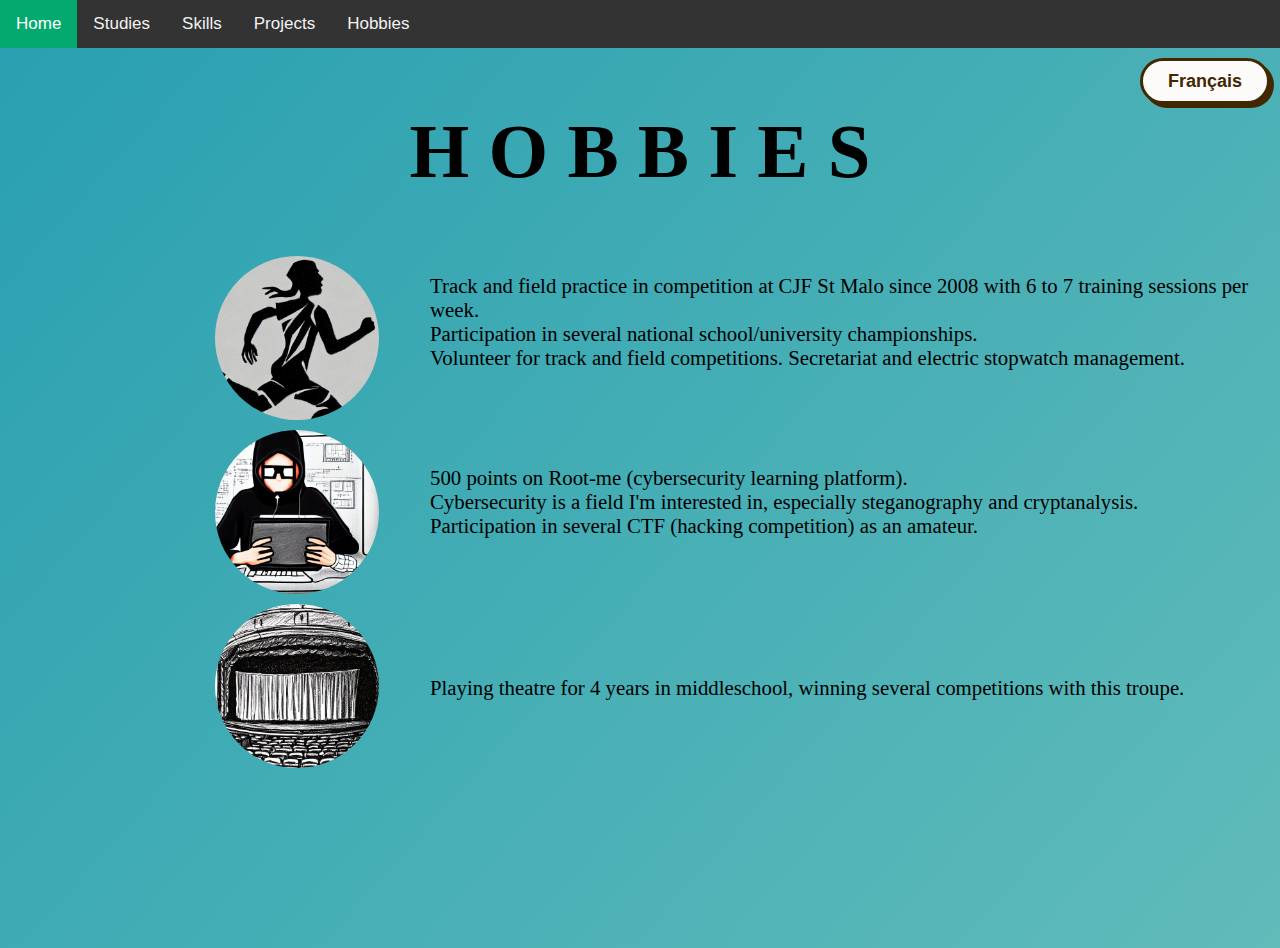
<file: pages/english/hobbies.html>
<html lang="en">
    
   
    
    <link rel="stylesheet" href="https://cdnjs.cloudflare.com/ajax/libs/font-awesome/4.7.0/css/font-awesome.min.css">
    
  <head>
    <link rel="stylesheet" href="../../css/background.css"> 
    <link rel="stylesheet" href="../../css/menu3.css"> 
    <link rel="stylesheet" href="../../css/title.css"> 
    <link rel="stylesheet" href="../../css/buttonLang.css"> 


      <meta charset="UTF-8">
      <meta name="viewport" content="width=device-width, initial-scale=1.0">
      <title>Resume</title>

      <div class="topnav" id="myTopnav">
        <a id="tab1" class="active" onClick="redirectPages(this.id)" href="#">Home</a>
        <a id="tab2" onClick="redirectPages(this.id)" href="#">Studies</a>
        <a id="tab3" onClick="redirectPages(this.id)" href="#">Skills</a>
        <a id="tab4" onClick="redirectPages(this.id)" href="#">Projects</a>
        <a id="tab5" onClick="redirectPages(this.id)" href="#">Hobbies</a>
        <a href="javascript:void(0);" class="icon" onclick="myFunction()">
          <i class="fa fa-bars"></i>
        </a>
    </div>

    <script>
        function myFunction() {
          var x = document.getElementById("myTopnav");
          if (x.className === "topnav") {
            x.className += " responsive";
          } else {
            x.className = "topnav";
          }
        }
    </script>


      
      



  </head>
    
    
    


    <link rel="stylesheet" href="../../css/gif.css"> 
    <link rel="stylesheet" href="../../css/loisirs.css"> 
    <script src="../../js/changePages.js"></script>
       

    <body scroll="no" style="overflow: hidden;">   




        <!-- Background & animion & navbar & title -->
        <div class="container-fluid">
        <!-- Background animtion-->
            <div class="background">


                

            
              <button id="lang" class="button-74" role="button">Français</button>

            
              <p class="popout">
                  <span>H</span>
                  <span>O</span>
                  <span>B</span>
                  <span>B</span>
                  <span>I</span>
                  <span>E</span>
                  <span>S</span>
              </p>


            <div class="wrapper2">
                <div class="one">
                    <img class="imgLoisir" src="../../images/runner.jpg" />
                </div>
                <div class="two">
                    <br>
                    <p style="font-size:calc(1vw + 8px); text-align: left;">Track and field practice in competition at CJF St Malo since 2008 with 6 to 7 training sessions per week. </p>
                    <p style="font-size:calc(1vw + 8px); text-align: left;">Participation in several national school/university championships.</p>
                    <p style="font-size:calc(1vw + 8px); text-align: left;">Volunteer for track and field competitions. Secretariat and electric stopwatch management.</p>
                </div>

                <div class="three">
                    <img class="imgLoisir" src="../../images/hacker.jpg" />
                </div>
                <div class="four">
                    <br>
                    <br>
                    <p style="font-size:calc(1vw + 8px); text-align: left;">500 points on Root-me (cybersecurity learning platform). </p>
                    <p style="font-size:calc(1vw + 8px); text-align: left;">Cybersecurity is a field I'm interested in, especially steganography and cryptanalysis. </p>
                    <p style="font-size:calc(1vw + 8px); text-align: left;">Participation in several CTF (hacking competition) as an amateur.</p>
                </div>
                <div class="five">
                    <img class="imgLoisir" src="../../images/theatre.jpg" />
                </div>
                <div class="six">
                    <br>
                    <br>
                    <br>
                    <br>
                    <p style="font-size:calc(1vw + 8px); text-align: left;">Playing theatre for 4 years in middleschool,
                      winning several competitions with this troupe.</p>

                </div>
            </div>
              
      
          
                
        </div>    
    </div>      

    </body>

      


       

 
</html>
</file>
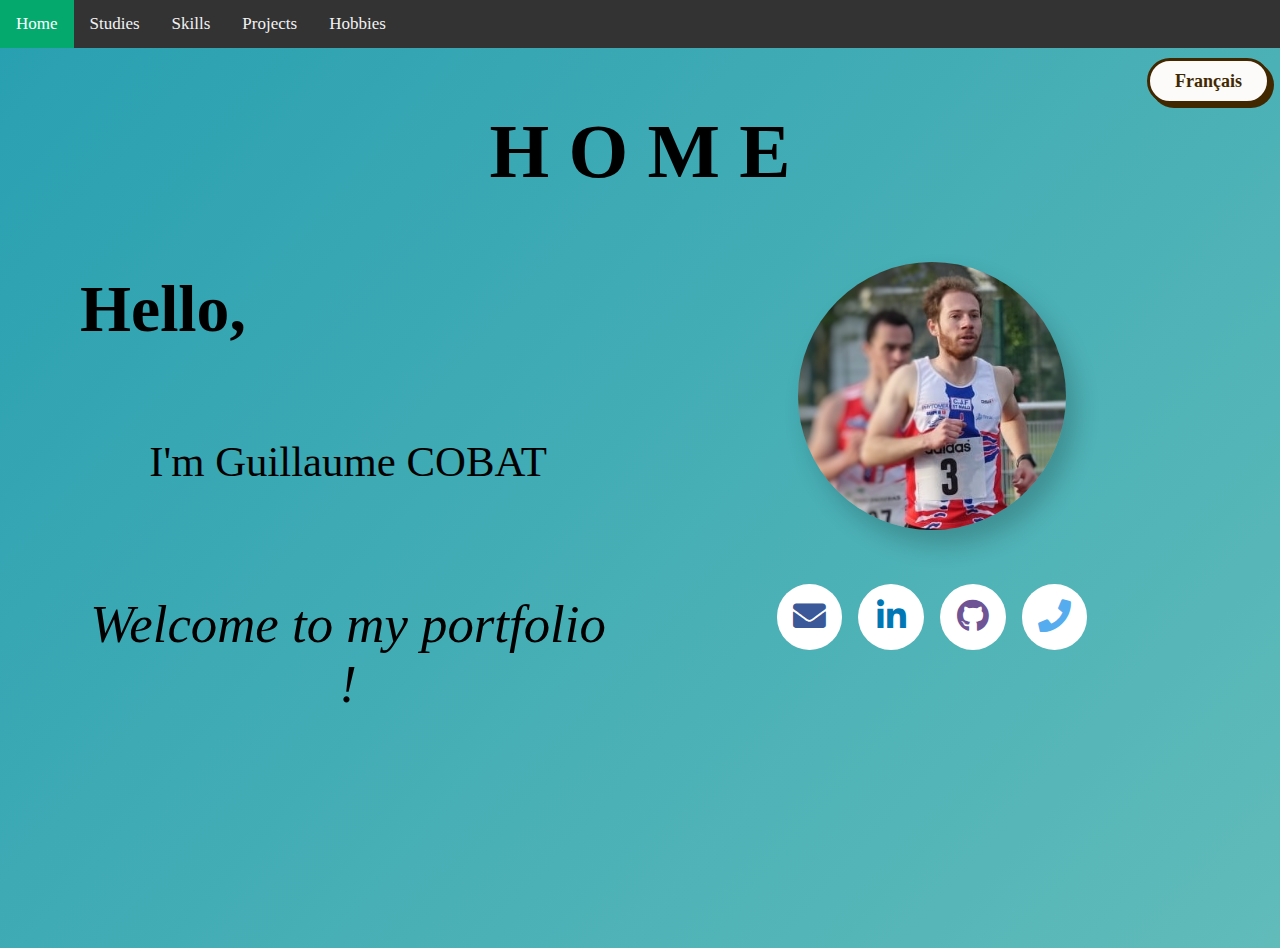
<file: pages/english/home.html>
<html lang="en">
    
   

    <link rel="stylesheet" href="https://cdnjs.cloudflare.com/ajax/libs/font-awesome/4.7.0/css/font-awesome.min.css">
    <link rel="preconnect" href="https://fonts.googleapis.com">
    <link rel="preconnect" href="https://fonts.gstatic.com" crossorigin>
    <link href="https://fonts.googleapis.com/css2?family=Josefin+Sans&display=swap" rel="stylesheet"> 
    
    <head>
      <link rel="stylesheet" href="../../css/background.css"> 
      <link rel="stylesheet" href="../../css/menu3.css"> 
      <link rel="stylesheet" href="../../css/title.css"> 
      <link rel="stylesheet" href="../../css/buttonLang.css"> 
  
  
        <meta charset="UTF-8">
        <meta name="viewport" content="width=device-width, initial-scale=1.0">
        <title>Resume</title>
  
        <div class="topnav" id="myTopnav">
            <a id="tab1" class="active" onClick="redirectPages(this.id)" href="#">Home</a>
            <a id="tab2" onClick="redirectPages(this.id)" href="#">Studies</a>
            <a id="tab3" onClick="redirectPages(this.id)" href="#">Skills</a>
            <a id="tab4" onClick="redirectPages(this.id)" href="#">Projects</a>
            <a id="tab5" onClick="redirectPages(this.id)" href="#">Hobbies</a>
            <a href="javascript:void(0);" class="icon" onclick="myFunction()">
              <i class="fa fa-bars"></i>
            </a>
        </div>
    
        <script>
            function myFunction() {
              var x = document.getElementById("myTopnav");
              if (x.className === "topnav") {
                x.className += " responsive";
              } else {
                x.className = "topnav";
              }
            }
        </script>
        
  
  
  
    </head>

    <link rel="stylesheet" href="../../css/guillaume2.css">
    <link rel="stylesheet" href="../../css/texte.css">
    <link rel="stylesheet" href="../../css/home.css">
    <link rel="stylesheet" href="../../css/contact.css">
    <link rel="stylesheet" href="https://use.fontawesome.com/releases/v5.0.8/css/all.css">


    <script src="../../js/changePages.js"></script>


    <body scroll="no" style="overflow: hidden">




      <!-- Background & animion & navbar & title -->
      <div class="container-fluid">
        <!-- Background animtion-->
        <div class="background">
  
          
          <button id="lang" class="button-74" role="button">Français</button>
  
  
          
            <p class="popout">
              <span>H</span>
              <span>O</span>
              <span>M</span>
              <span>E</span>
            </p>
        
  
  
          
  
          <div class="cards">
            <div class="card">
              
              <p style="font-size:calc(2vw + 40px);; text-align: left; font-weight: bold;">Hello,</p>
              <br>
              <br>
              <br>
              <br>
              <br>
              <p style="font-size:calc(1vw + 30px);; text-align: center;">I'm Guillaume COBAT</p>
              <br>
              <br>
              <br>
              <br>
              <br>
              <br>
              <p style="font-size:calc(1vw + 40px);; text-align: center; font-style: italic;">Welcome to my portfolio !</p>
             
              
            </div>
  
  
            <div class="card">
  
              <a href="#" class="photo">
                <img src="../../images/guillaume2.jpg" />
                  
              </a>
  
              <br>
              <br>
              <br>
              <br>
              <div class="raw">
  
                <div class="social-buttons">
  
                  <div class="popup">
                    <a class="social-button social-button--facebook" aria-label="Facebook" target="_blank"
                      onclick="popUpFunc2()">
                      <span class="popuptext" id="myPopup2">guillaume.cobat@outlook.com</span>
                      <i class="fa fa-envelope"></i>
                    </a>
                  </div>
  
                  <br>
  
  
                  <a href="https://www.linkedin.com/in/guillaume-cobat-7ab347195/"
                    class="social-button social-button--linkedin" aria-label="LinkedIn" target="_blank">
                    <i class="fab fa-linkedin-in"></i>
                  </a>
  
                  <br>
  
  
                  <a href="https://github.com/Pulkio" class="social-button social-button--github" aria-label="GitHub"
                    target="_blank">
                    <i class="fab fa-github"></i>
                  </a>
  
                  <br>
  
                  <div class="popup">
                    <a class="social-button social-button--twitter" aria-label="Twitter" target="_blank"
                      onclick="popUpFunc()">
                      <span class="popuptext" id="myPopup">07 70 06 34 99</span>
                      <i class="fa fa-phone"></i>
                    </a>
                  </div>
  
  
  
                </div>
  
  
  
              </div>
  
        
            </div>
          </div>
  
          <div class="cards">
            <div class="card">
              <br>
              <br>
              <br>
            </div>
          
          </div>
  
          <div class="cards">
            <div class="card">
              <br>
              <br>
              <br>
            </div>
          
          </div>
  
  
  
        </div>
      </div>
  
  
  
  
    </body>
       

      


       

 
</html>
</file>
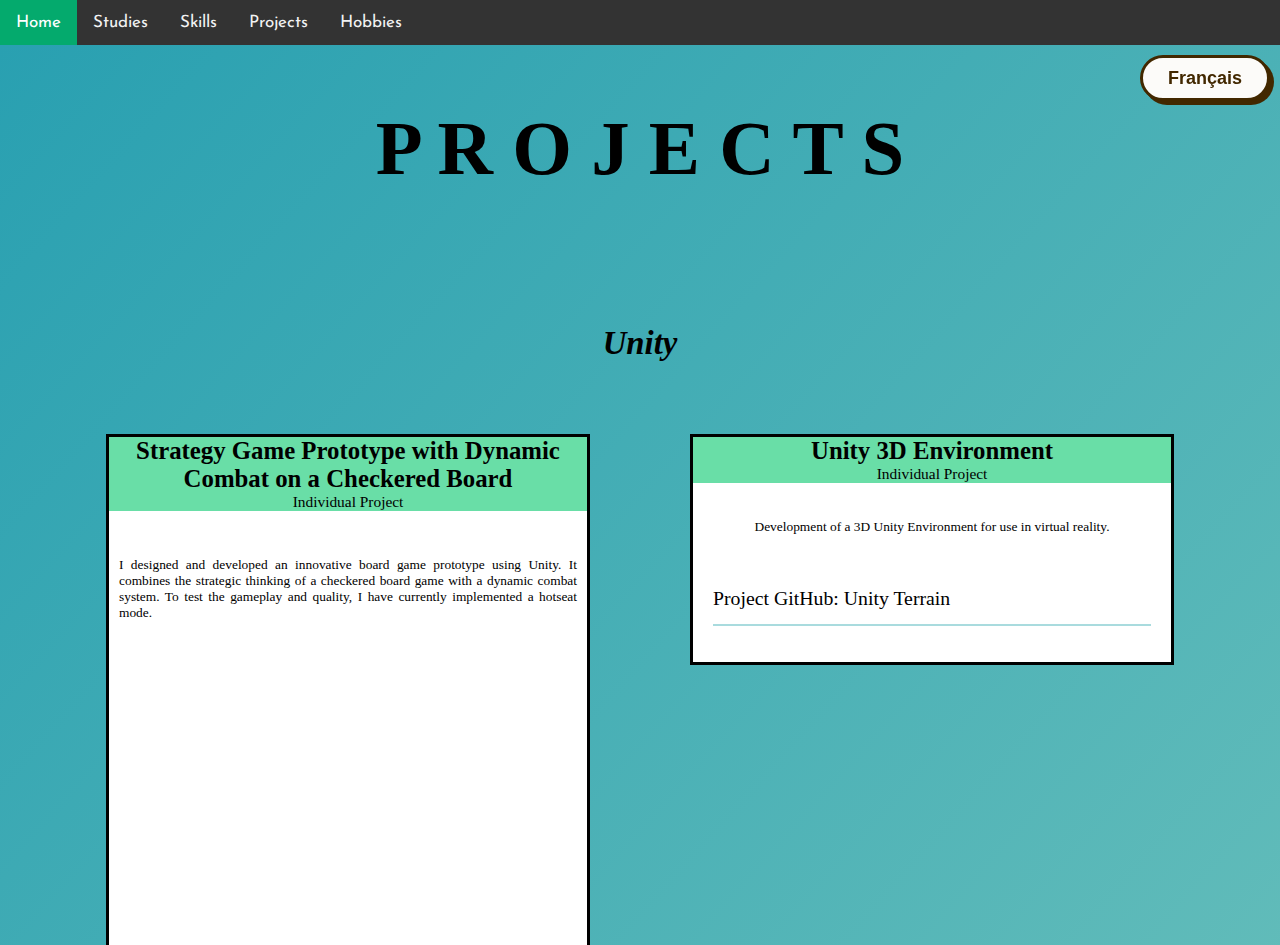
<file: pages/english/projects.html>
<html lang="en">
    
   
    
  <link rel="stylesheet" href="https://cdnjs.cloudflare.com/ajax/libs/font-awesome/4.7.0/css/font-awesome.min.css">
    
  <head>
    <link rel="stylesheet" href="../../css/background.css"> 
    <link rel="stylesheet" href="../../css/menu3.css"> 
    <link rel="stylesheet" href="../../css/title.css"> 
    <link rel="stylesheet" href="../../css/buttonLang.css"> 
    <link rel="stylesheet" href="../../css/box.css"> 


      <meta charset="UTF-8">
      <meta name="viewport" content="width=device-width, initial-scale=1.0">
      <title>Resume</title>

      <div class="topnav" id="myTopnav">
        <a id="tab1" class="active" onClick="redirectPages(this.id)" href="#">Home</a>
        <a id="tab2" onClick="redirectPages(this.id)" href="#">Studies</a>
        <a id="tab3" onClick="redirectPages(this.id)" href="#">Skills</a>
        <a id="tab4" onClick="redirectPages(this.id)" href="#">Projects</a>
        <a id="tab5" onClick="redirectPages(this.id)" href="#">Hobbies</a>
        <a href="javascript:void(0);" class="icon" onclick="myFunction()">
          <i class="fa fa-bars"></i>
        </a>
    </div>

  
      <script>
          function myFunction() {
            var x = document.getElementById("myTopnav");
            if (x.className === "topnav") {
              x.className += " responsive";
            } else {
              x.className = "topnav";
            }
          }
      </script>
      



  </head>

    
    
    
    <link rel="stylesheet" href="../../css/link.css"> 
    <link rel="stylesheet" href="../../css/projets.css"> 
    <link rel="stylesheet" href="../../css/ytresponsive.css"> 

    
    <link href="https://fonts.googleapis.com/css?family=Josefin+Sans" rel="stylesheet">
    <script src="../../js/changePages.js"></script>
       

    <body scroll="no" style="overflow: hidden;">   




        <!-- Background & animion & navbar & title -->
        <div class="container-fluid">
        <!-- Background animtion-->
            <div class="background">

            
              <button id="lang" class="button-74" role="button">Français</button>
        

              <p class="popout">
                <span>P</span>
                <span>R</span>
                <span>O</span>
                <span>J</span>
                <span>E</span>
                <span>C</span>
                <span>T</span>   
                <span>S</span>
            </p>

            
           <!--------------------------------------------------------------------- Unity -------------------------------------------------------------------------------------------------------------->

        <br>
        <br>
        <br>
        <br>

        <div class="cards">

            <p style="font-weight: bold; font-size:calc(1vw + 20px); text-align: center; font-style: italic;">Unity</p>
        </div>
        <br>
        <br>
        <br>
        <br>

        <div class="cards">

            <card>
                <div class="order-container">
                    <div class="order-greenheader">
                        <h2><span style="font-size:calc(1vw + 12px)">Strategy Game Prototype with Dynamic Combat on a Checkered Board</span></h2>
                        <span style="font-size:calc(0.5vw + 9px)">Individual Project</span>

                    </div>
                    <div class="order-list">
                        <br>
                        <br>
                        <p style="font-size:calc(0.5vw + 7px); text-align: justify; padding: 10px;">
                            I designed and developed an innovative board game prototype using Unity. 
                            It combines the strategic thinking of a checkered board game with a dynamic combat system. 
                            To test the gameplay and quality, I have currently implemented a hotseat mode.
                        </p>
                        <br>

                        <div class="video-responsive">
                            <iframe width="560" height="315" src="https://www.youtube.com/embed/D53kwjHdz28" title="YouTube video player" frameborder="0" allow="accelerometer; autoplay; clipboard-write; encrypted-media; gyroscope; picture-in-picture; web-share" allowfullscreen></iframe>
                        </div>

                        <br>
                        <br>
                        <a class="myLinkGreen" href="https://e.pcloud.link/publink/show?code=kZAArfZTeLOfl8g3hBWnFtm8b3DJbJdjsw7" target="_blank">Download the game.</a>
                        <br>
                        <br>

                    </div>
                    <div class="order-footer">
                    </div>
                </div>
            </card>

            <card>
                <div class="order-container">
                    <div class="order-greenheader">
                        <h2><span style="font-size:calc(1vw + 12px)">Unity 3D Environment</span></h2>
                        <span style="font-size:calc(0.5vw + 9px)">Individual Project</span>

                    </div>
                    <div class="order-list">
                        <br>
                        <br>
                        <p style="font-size:calc(0.5vw + 7px); text-align: center;">
                            Development of a 3D Unity Environment for use in virtual reality.
                        </p>
                        <br>
                        <br>
                        <a class="myLinkBlue" href="https://github.com/Pulkio/unityTerrain" target="_blank">Project GitHub: Unity Terrain</a>
                        <br>
                        <br>


                    </div>
                    <div class="order-footer">
                    </div>
                </div>
            </card>


        </div>

        <br>
        <br>
        <br>
        <br>

        <div class="cards">

            <card>
                <br>
                <br>
                <br>
                <br>
            </card>


        </div>



        <!--------------------------------------------------------------------- Unreal Engine -------------------------------------------------------------------------------------------------------------->

        <br>
        <br>
        <br>
        <br>

        <div class="cards">

            <p style="font-weight: bold; font-size:calc(1vw + 20px); text-align: center; font-style: italic;">Unreal Engine</p>
        </div>
        <br>
        <br>
        <br>
        <br>

        <div class="cards">

            <card>
                <div class="order-container">
                    <div class="order-redheader">
                        <h2><span style="font-size:calc(1vw + 12px)">Learning the Basics of Unreal Engine</span></h2>
                        <span style="font-size:calc(0.5vw + 9px)">Individual Project</span>

                    </div>
                    <div class="order-list">
                        <br>
                        <br>
                        <p style="font-size:calc(0.5vw + 7px); text-align: justify; padding: 10px;">
                            To familiarize myself with Unreal Engine, I designed a small game. 
                            This project allowed me to learn a variety of features and techniques. 
                            Along with creating this game, I also created a video using the Unreal Engine sequencer. 
                            This process gave me the opportunity to manipulate and apply different animations.
                        </p>
                        <br>

                        <div class="video-responsive">
                            <iframe width="560" height="315" src="https://www.youtube.com/embed/TC7O3ULaVco" title="YouTube video player" frameborder="0" allow="accelerometer; autoplay; clipboard-write; encrypted-media; gyroscope; picture-in-picture; web-share" allowfullscreen></iframe>                            </div>

                        <br>
                        <br>

                        <div class="video-responsive">
                            <iframe width="560" height="315" src="https://www.youtube.com/embed/shO-fuaQURY" title="YouTube video player" frameborder="0" allow="accelerometer; autoplay; clipboard-write; encrypted-media; gyroscope; picture-in-picture; web-share" allowfullscreen></iframe>
                        </div>


                        <br>
                        <br>

                    </div>
                    <div class="order-footer">
                    </div>
                </div>
            </card>

            <card>
                <div class="order-container">
                    <div class="order-redheader">
                        <h2><span style="font-size:calc(1vw + 12px)">Video Game Features : University project</span></h2>
                        <span style="font-size:calc(0.5vw + 9px)">Individual Project</span>

                    </div>
                    <div class="order-list">
                        <br>
                        <br>
                        <p style="font-size:calc(0.5vw + 7px); text-align: justify; padding: 10px;">
                            Development of an interactive 3D environment representing an office, enhanced by retargeting mocap animations for random movements. 
                            Implementation of a Flutter mobile application, allowing users to interact with this environment through Unreal Engine, mainly by voting. 
                            Use of a UDP connection and an external server for smooth and efficient integration.
                        </p>
                        <br>
                        <br>

                        <div class="video-responsive">
                            <iframe width="560" height="315" src="https://www.youtube.com/embed/W5bk-wImE44" title="YouTube video player" frameborder="0" allow="accelerometer; autoplay; clipboard-write; encrypted-media; gyroscope; picture-in-picture; web-share" allowfullscreen></iframe>
                        </div>

                        <br>
                        <br>

                        <div class="video-responsive">
                            <iframe width="560" height="315" src="https://www.youtube.com/embed/rULNvMqJbjc" title="YouTube video player" frameborder="0" allow="accelerometer; autoplay; clipboard-write; encrypted-media; gyroscope; picture-in-picture; web-share" allowfullscreen></iframe>
                        </div>


                    </div>
                    <div class="order-footer">
                    </div>
                </div>
            </card>


        </div>

        <br>
        <br>
        <br>
        <br>

        <div class="cards">

            <card>
                <br>
                <br>
                <br>
                <br>
            </card>


        </div>



        <!--------------------------------------------------------------------- Physiology and Biomechanics -------------------------------------------------------------------------------------------------------------->


        <div class="cards">

            <p style="font-weight: bold; font-size:calc(1vw + 20px); text-align: center; font-style: italic;">Physiology & Biomechanics</p>
        </div>
        <br>
        <br>
        <br>
        <br>

        <div class="cards">

            <card>
                <div class="order-container">
                    <div class="order-blueheader">
                        <h2><span style="font-size:calc(1vw + 12px)">Analysis of Running Gait</span></h2>
                        <span style="font-size:calc(0.5vw + 9px)">Group Project</span>

                    </div>
                    <div class="order-list">
                        <br>
                        <br>
                        <p style="font-size:calc(0.5vw + 7px); text-align: justify; padding: 10px;">
                            Analysis of running speed, distance, and stride length using an IMU Xsens dot placed at the foot level.
                        </p>
                        <br>
                        <br>
                        <a class="myLinkBlue" href="https://github.com/Pulkio/analyse_foulee/tree/master" target="_blank">Project GitHub: Gait Analysis</a>
                        <br>

                        <br>
                        <br>

                    </div>
                    <div class="order-footer">
                    </div>
                </div>
            </card>

        </div>

        <br>
        <br>
        <br>
        <br>



        <!--------------------------------------------------------------------- Java -------------------------------------------------------------------------------------------------------------->


        <div class="cards">

            <p style="font-weight: bold; font-size:calc(1vw + 20px); text-align: center; font-style: italic;">Java</p>
        </div>
        <br>
        <br>
        <br>
        <br>

        <div class="cards">

            <card>
                <div class="order-container">
                    <div class="order-redheader">
                        <h2><span style="font-size:calc(1vw + 12px)">Zen the Initiate</span></h2>
                        <span style="font-size:calc(0.5vw + 9px)">Individual Project</span>

                    </div>
                    <div class="order-list">
                        <br>
                        <br>
                        <p style="font-size:calc(0.5vw + 7px); text-align: justify; padding: 10px;">
                            Development of the board game "Zen the Initiate" in Java. 
                            This project was entirely individual, from design to implementation.
                        </p>
                        <!-- <br>
                        <br>
                        <a class="myLinkBlue" href="http://elwin.vdhazel.com/" target="_blank">GitHub Project: Zen the Initiate</a> -->
                        <br>
                        <br>

                        <div class="video-responsive">
                            <iframe style="display: block; margin-left: auto; margin-right: auto;" width="560" height="315" src="https://www.youtube.com/embed/rVsSp58qFiY?start=95" title="YouTube video player" frameborder="0" allow="accelerometer; autoplay; clipboard-write; encrypted-media; gyroscope; picture-in-picture" allowfullscreen></iframe> 
                        </div>
                    </div>
                    <div class="order-footer">
                    </div>
                </div>
            </card>


            <card>
                <div class="order-container">
                    <div class="order-redheader">
                        <h2><span style="font-size:calc(1vw + 12px)">Tamagotchi</span></h2>
                        <span style="font-size:calc(0.5vw + 9px)">Group Project</span>

                    </div>
                    <div class="order-list">
                        <br>
                        <br>
                        <p style="font-size:calc(0.5vw + 7px); text-align: justify; padding: 10px;">
                            Development of the Tamagotchi game in Java. 
                            I worked on a significant part of the backend.
                        </p>
                        <br>
                        <br>
                        <a class="myLinkRed" href="https://github.com/Ebenial/Tamagotchi" target="_blank">Project GitHub: Tamagotchi</a>
                        <br>
                        <br>

                    </div>
                    <div class="order-footer">
                    </div>
                </div>
            </card>



        </div>

        <br>
        <br>
        <br>
        <br>

        <!--------------------------------------------------------------------- Python & Rcran -------------------------------------------------------------------------------------------------------------->


        <div class="cards">

            <p style="font-weight: bold; font-size:calc(1vw + 20px); text-align: center; font-style: italic;">Python & Rcran</p>
        </div>
        <br>
        <br>
        <br>
        <br>

        <div class="cards">

            <card>
                <div class="order-container">
                    <div class="order-greenheader">
                        <h2><span style="font-size:calc(1vw + 12px)">Garmin Watch Data Analysis</span></h2>
                        <span style="font-size:calc(0.5vw + 9px)">2-Person Project</span>

                    </div>
                    <div class="order-list">
                        <br>
                        <br>
                        <p style="font-size:calc(0.5vw + 7px); text-align: justify; padding: 10px;">
                            Automated retrieval of data from my GPS watch.
                            Data sorting and formatting into usable formats.
                            Creation of several complex graphs from the sorted data.
                            Formatting of the graphs using Shiny.
                        </p>
                        <br>
                        <br>
                        <a class="myLinkGreen" href="https://guillaume-cobat.shinyapps.io/app-running/" target="_blank">Shiny Application Link</a>
                        <br>
                        <br>

                    </div>
                    <div class="order-footer">
                    </div>
                </div>
            </card>


            <card>
                <div class="order-container">
                    <div class="order-greenheader">
                        <span style="font-size:calc(1vw + 12px)">PDF Parser</span>
                        <h2><span style="font-size:calc(0.5vw + 9px)">Group Project</span></h2>

                    </div>
                    <div class="order-list">
                        <br>
                        <br>
                        <p style="font-size:calc(0.5vw + 7px); text-align: justify; padding: 10px;">
                            Development of a scientific paper parser. 
                            Converts PDFs into well-formatted XML.
                        </p>
                        <br>
                        <br>
                       
                    </div>
                    <div class="order-footer">
                    </div>
                </div>
            </card>



        </div>

        <br>
        <br>
        <br>
        <br>

        <!--------------------------------------------------------------------- Android -------------------------------------------------------------------------------------------------------------->


        <div class="cards">

            <p style="font-weight: bold; font-size:calc(1vw + 20px); text-align: center; font-style: italic;">Android</p>
        </div>
        <br>
        <br>
        <br>
        <br>

        <div class="cards">

            <card>
                <div class="order-container">
                    <div class="order-blueheader">
                        <h2><span style="font-size:calc(1vw + 12px)">OppRoadInfo</span></h2>
                        <span style="font-size:calc(0.5vw + 9px)">Group Project</span>

                    </div>
                    <div class="order-list">
                        <br>
                        <br>
                        <p style="font-size:calc(0.5vw + 7px); text-align: justify; padding: 10px;">
                            Development of an Android traffic information application for the IRISA research laboratory.
                            A demonstrator to showcase the usefulness of ad hoc networks in this context.
                        </p>
                        <br>
                        <br>
                        <a class="myLinkBlue" href="https://github.com/Pulkio/OppRoadInfo-DUT-" target="_blank">Project GitHub: OppRoadInfo</a>
                        <br>
                        <br>

                        <div class="video-responsive">
                            <iframe style="display: block; margin-left: auto; margin-right: auto;" width="560" height="315" src="https://www.youtube.com/embed/EGkhKuijmBA" title="YouTube video player" frameborder="0" allow="accelerometer; autoplay; clipboard-write; encrypted-media; gyroscope; picture-in-picture" allowfullscreen></iframe> 
                        </div>
                    </div>
                    <div class="order-footer">
                    </div>
                </div>
            </card>




        </div>


        <!--------------------------------------------------------------------- Web -------------------------------------------------------------------------------------------------------------->

        <br>
        <br>
        <br>
        <br>

        <div class="cards">

            <p style="font-weight: bold; font-size:calc(1vw + 20px); text-align: center; font-style: italic;">Web</p>
        </div>
        <br>
        <br>
        <br>
        <br>

        <div class="cards">

            <card>
                <div class="order-container">
                    <div class="order-redheader">
                        <h2><span style="font-size:calc(1vw + 12px)">This Portfolio</span></h2>
                        <span style="font-size:calc(0.5vw + 9px)">Individual Project</span>

                    </div>
                    <div class="order-list">
                        <br>
                        <br>
                        <p style="font-size:calc(0.5vw + 7px); text-align: justify; padding: 10px;">
                            I created this website entirely using HTML, CSS, and JavaScript.
                        </p>
                        <br>
                        <br>
                        <a class="myLinkRed" href="https://github.com/Pulkio/Portfolio" target="_blank">Project GitHub: Portfolio</a>
                        <br>
                        <br>

                    </div>
                    <div class="order-footer">
                    </div>
                </div>
            </card>
        

            <card>
                <div class="order-container">
                    
                    <div class="order-redheader">
                        <h2><span>The website of CJF St Malo pentathlon</span></h2>
                        <span style="font-size:calc(0.5vw + 9px)">2-Person project</span>
                    </div>

                        
                    <div class="order-list">
                        <br>
                        <br>
                        <p style="font-size:calc(0.5vw + 7px); text-align: justify; padding: 10px;">
                            We created this website using HTML, CSS, JavaScript, and PHP. 
                            It's possible to easily modify all the information and images on the site through an administrator mode that we have also developed.
                        </p>
                        <br>
                        <br>
                        <a class="myLinkRed" href="https://cjfpentathlon-saintmalo.com/accueil.php" target="_blank">Website link</a>
                        <br>
                        <br>

                    </div>
                    <div class="order-footer">
                    </div>
                </div>
            </card>
        </div>


        <!--------------------------------------------------------------------- C++ -------------------------------------------------------------------------------------------------------------->

        <br>
        <br>
        <br>
        <br>

        <div class="cards">

            <p style="font-weight: bold; font-size:calc(1vw + 20px); text-align: center; font-style: italic;">C++</p>
        </div>
        <br>
        <br>
        <br>
        <br>

        <div class="cards">

            <card>
                <div class="order-container">
                    <div class="order-greenheader">
                        <h2><span style="font-size:calc(1vw + 12px)">Battleship</span></h2>
                        <span style="font-size:calc(0.5vw + 9px)">Individual Project</span>

                    </div>
                    <div class="order-list">
                        <br>
                        <br>
                        <p style="font-size:calc(0.5vw + 7px); text-align: justify; padding: 10px;">
                            Development of the battleship game in C++.
                        </p>
                        <br>
                        <br>
                        <a class="myLinkGreen" href="https://github.com/Pulkio/Portfolio" target="_blank">Project GitHub: Battleship</a>
                        <br>
                        <br>

                    </div>
                    <div class="order-footer">
                    </div>
                </div>
            </card>
        

        </div>  
    
    </body>

      


       

 
</html>
</file>
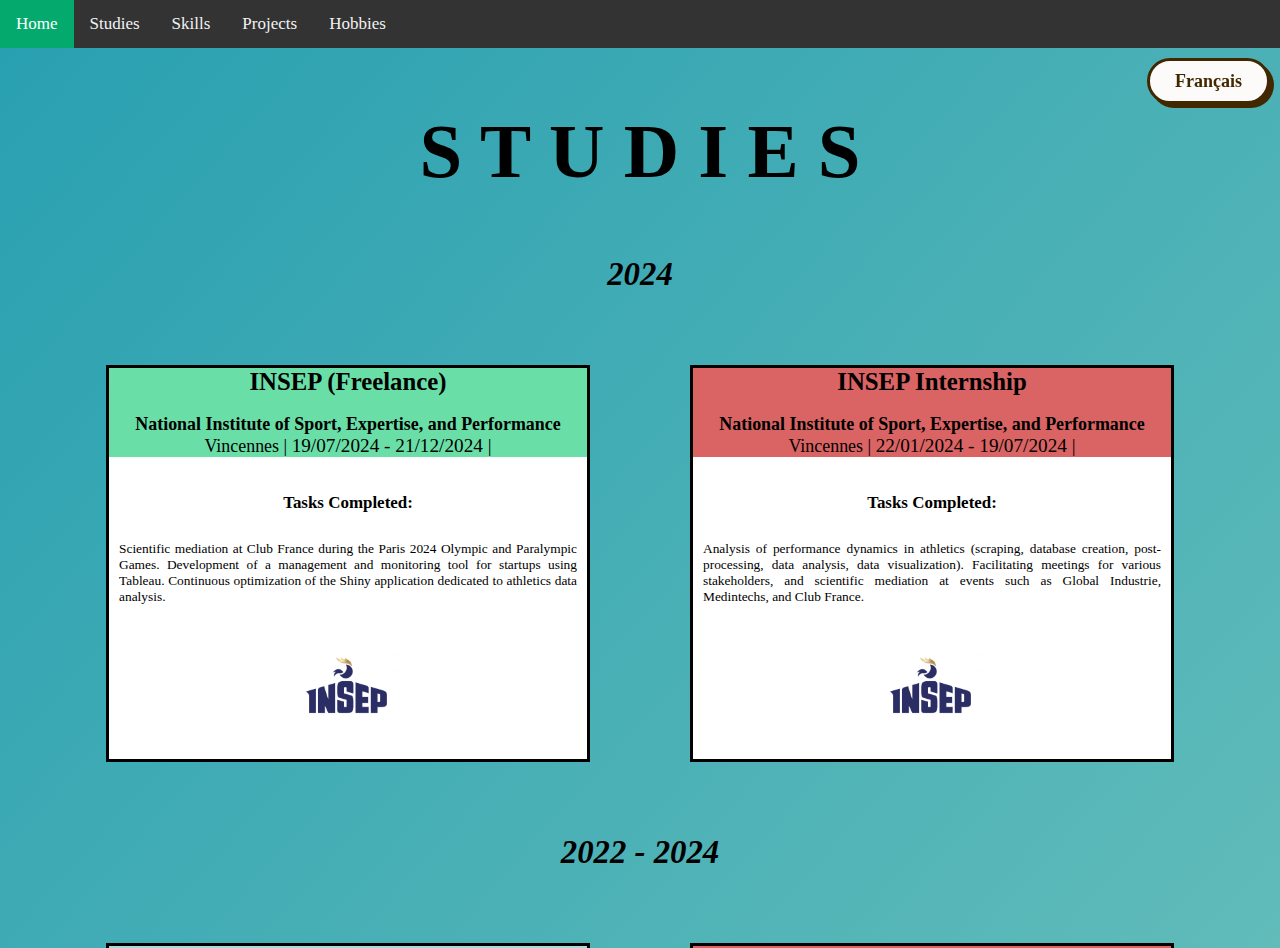
<file: pages/english/studies.html>
<html lang="en">
    
   
    
    <link rel="stylesheet" href="https://cdnjs.cloudflare.com/ajax/libs/font-awesome/4.7.0/css/font-awesome.min.css">
    
  <head>
    <link rel="stylesheet" href="../../css/background.css"> 
    <link rel="stylesheet" href="../../css/menu3.css"> 
    <link rel="stylesheet" href="../../css/title.css"> 
    <link rel="stylesheet" href="../../css/buttonLang.css"> 
    <link rel="stylesheet" href="../../css/box.css"> 


      <meta charset="UTF-8">
      <meta name="viewport" content="width=device-width, initial-scale=1.0">
      <title>Resume</title>

      <div class="topnav" id="myTopnav">
        <a id="tab1" class="active" onClick="redirectPages(this.id)" href="#">Home</a>
        <a id="tab2" onClick="redirectPages(this.id)" href="#">Studies</a>
        <a id="tab3" onClick="redirectPages(this.id)" href="#">Skills</a>
        <a id="tab4" onClick="redirectPages(this.id)" href="#">Projects</a>
        <a id="tab5" onClick="redirectPages(this.id)" href="#">Hobbies</a>
        <a href="javascript:void(0);" class="icon" onclick="myFunction()">
          <i class="fa fa-bars"></i>
        </a>
    </div>
  
      <script>
          function myFunction() {
            var x = document.getElementById("myTopnav");
            if (x.className === "topnav") {
              x.className += " responsive";
            } else {
              x.className = "topnav";
            }
          }
      </script>
      



  </head>

    

    <link rel="stylesheet" href="../../css/texte.css"> 
    <!-- <link rel="stylesheet" href="../../css/timeline.css">  -->
    <link rel="stylesheet" href="../../css/link.css"> 
    <link rel="stylesheet" href="../../css/formations.css"> 

    <script src="../../js/changePages.js"></script>
       

    <body scroll="no" style="overflow: hidden;">   




        <!-- Background & animion & navbar & title -->
        <div class="container-fluid">
        <!-- Background animtion-->
            <div class="background">

            
              <button id="lang" class="button-74" role="button">Français</button>
       
            <p class="popout">
              <span>S</span>
              <span>T</span>
              <span>U</span>
              <span>D</span>
              <span>I</span>
              <span>E</span>
              <span>S</span>   
          </p>


            <!--------------------------------------------------------------------- Actuellement -------------------------------------------------------------------------------------------------------------->
            
            <div class="cards">

                <p style="font-weight: bold; font-size:calc(1vw + 20px); text-align: center; font-style: italic;">2024</p>
            </div>
            <br>
            <br>
            <br>
            <br>

            <div class="cards">

                <card>
                    <div class="order-container">
                        <div class="order-greenheader">
                            <h1><span style="font-size:calc(1vw + 12px)">INSEP (Freelance)</span></h1>
                            <br/>
                            <h2><span style="font-size:calc(0.7vw + 9px)">National Institute of Sport, Expertise, and Performance</span></h2>
                            <span style="font-size:calc(0.7vw + 9px)">Vincennes | </span>
                            <span></span><span style="font-size:calc(0.8vw + 9px)">19/07/2024 - 21/12/2024 |</span>
                        </div>
                        <div class="order-list">
                            <br>
                            <br>
                            <h3 style="font-size:calc(0.7vw + 8px); text-align: center;">Tasks Completed:</h3>
                            <br>
                            <p style="font-size:calc(0.5vw + 7px); text-align: justify; padding: 10px;">
                                Scientific mediation at Club France during the Paris 2024 Olympic and Paralympic Games.
                                Development of a management and monitoring tool for startups using Tableau.
                                Continuous optimization of the Shiny application dedicated to athletics data analysis.
                            </p>                            
                            <br>
                            <br>
                            <a href="https://www.insep.fr/fr" target="_blank">
                                <img style="width: calc(5vw + 40px); display: block; margin-left: auto; margin-right: auto;" src="../../images/insep.png" />
                            </a>
                            <br>
                            <br>
                        </div>
                        <div class="order-footer"></div>
                    </div>
                </card>  

                <card>
                    <div class="order-container">
                        <div class="order-redheader">
                            <h1><span style="font-size:calc(1vw + 12px)">INSEP Internship</span></h1>
                            <br/>
                            <h2><span style="font-size:calc(0.7vw + 9px)">National Institute of Sport, Expertise, and Performance</span></h2>
                            <span style="font-size:calc(0.7vw + 9px)">Vincennes | </span>
                            <span></span><span style="font-size:calc(0.8vw + 9px)">22/01/2024 - 19/07/2024 |</span>
                        </div>
                        <div class="order-list">
                            <br>
                            <br>
                            <h3 style="font-size:calc(0.7vw + 8px); text-align: center;">Tasks Completed:</h3>
                            <br>
                            <p style="font-size:calc(0.5vw + 7px); text-align: justify; padding: 10px;">
                                Analysis of performance dynamics in athletics (scraping, database creation, post-processing, data analysis, data visualization).
                                Facilitating meetings for various stakeholders, and scientific mediation at events such as Global Industrie, Medintechs, and Club France.
                            </p>                            
                            <br>
                            <br>
                            <a href="https://gameschool.inn.no/home/" target="_blank">
                                <img style="width: calc(5vw + 40px); display: block; margin-left: auto; margin-right: auto;" src="../../images/insep.png" />
                            </a>
                            <br>
                            <br>
                        </div>
                        <div class="order-footer"></div>
                    </div>
                </card>  
                    
            </div> 

            <br>
            <br>
            <br>
            <br>


                        <!--------------------------------------------------------------------- 2022 - 2024 -------------------------------------------------------------------------------------------------------------->


            <div class="cards">

                <p style="font-weight: bold; font-size:calc(1vw + 20px); text-align: center; font-style: italic;">2022 - 2024</p>
            </div>
            <br>
            <br>
            <br>
            <br>

            <div class="cards">
                
                <card>
                    <div class="order-container">
                        <div class="order-blueheader">
                            <h1><span style="font-size:calc(1vw + 12px)">Master's degree of Sport and Technology</span></h1>
                            <br/>
                            <h2><span style="font-size:calc(0.7vw + 9px)">Digisport</span></h2>
                            <span style="font-size:calc(0.7vw + 9px)">Rennes | </span>
                            <span></span><span style="font-size:calc(0.8vw + 9px)">2022 - 2024 |</span>
                        </div>
                        <div class="order-list">
                            <br>
                            <br>
                            <h3 style="font-size:calc(0.7vw + 8px); text-align: center;">To discover my master's, click on its logo!</h3>
                            <br>
                            <br>
                            <div style="display: flex; justify-content: center;">
                                <a href="https://digisport.univ-rennes.fr/" target="_blank">
                                    <img style="width: calc(5vw + 80px); display: block; margin-left: auto; margin-right: auto;" src="../../images/digisport.jpg" />
                                </a>
                            </div>
                            
                        </div>
                        <div class="order-footer"></div>
                    </div>
                </card>

                <card>
                    <div class="order-container">
                        <div class="order-redheader">
                            <h1><span style="font-size:calc(1vw + 12px)">Norway Internship</span></h1>
                            <br/>
                            <h2><span style="font-size:calc(0.7vw + 9px)">Inland Norway University Of Applied Sciences</span></h2>
                            <span style="font-size:calc(0.7vw + 9px)">Hamar | </span>
                            <span></span><span style="font-size:calc(0.8vw + 9px)">04/04/2023 - 07/21/2023 |</span>
                        </div>
                        <div class="order-list">
                            <br>
                            <br>
                            <h3 style="font-size:calc(0.7vw + 8px); text-align: center;">Tasks performed:</h3>
                            <br>
                            <p style="font-size:calc(0.5vw + 7px); text-align: justify; padding: 10px;">
                                As part of the international research project UPEXRE, conducted jointly by INN and the universities of Cambridge and Uppsala, I participated in the development of an educational video game aimed at combating misinformation, working on meta-human animation, motion capture, and 3D environment creation. Additionally, I developed an interface for sending messages from mobile phones to Unreal Engine.
                            </p>                            
                            <br>
                            <br>
                            <a href="https://gameschool.inn.no/home/" target="_blank">
                                <img style="width: calc(1.5vw + 40px); display: block; margin-left: auto; margin-right: auto;" src="../../images/INN.png" />
                            </a>
                            <br>
                            <br>
                        </div>
                        <div class="order-footer"></div>
                    </div>
                </card>  
                     
            </div>


            <br>
            <br>
            <br>
            <br>


            <!--------------------------------------------------------------------- Annee 2019 - 2021 -------------------------------------------------------------------------------------------------------------->





            <!--------------------------------------------------------------------- Annee 2021 - 2022 -------------------------------------------------------------------------------------------------------------->


            <div class="cards">

                <p style="font-weight: bold; font-size:calc(1vw + 20px); text-align: center; font-style: italic;"> 2021 - 2022</p>
            </div>
            <br>
            <br>
            <br>
            <br>

            <div class="cards">
                
                <card>
                    <div class="order-container">
                        <div class="order-blueheader">
                            <h1><span style="font-size:calc(1vw + 12px)">Bachelor's Degree in Computer Science</span></h1>
                            <br/>
                            <h2><span style="font-size:calc(0.7vw + 9px)">University of South Brittany</span></h2>
                            <span style="font-size:calc(0.7vw + 9px)">Vannes | </span>
                            <span></span><span style="font-size:calc(0.8vw + 9px)">2021 - 2022 |</span>
                        </div>
                        <div class="order-list">
                            <br>
                            <br>
                            <h3 style="font-size:calc(0.7vw + 8px); text-align: center;">To discover my university, click on its logo!</h3>
                            <br>
                            <br>
                            <a href="https://www.univ-ubs.fr/fr/index.html" target="_blank">
                            <img style="width: calc(5vw + 80px); display: block; margin-left: auto; margin-right: auto;"
                                src="../../images/ubs.png" />
                            </a>
                        </div>
                        <div class="order-footer"></div>
                    </div>
                </card>
                
                <card>
                    <div class="order-container">
                        <div class="order-redheader">
                            <h1><span style="font-size:calc(1vw + 12px)">Community service</span></h1>
                            <br/>
                            <h2><span style="font-size:calc(0.7vw + 9px)">Brittany University Sports League</span></h2>
                            <span style="font-size:calc(0.7vw + 9px)">Rennes | </span>
                            <span></span><span style="font-size:calc(0.8vw + 9px)">01/01/2022 - 31/07/2022 |</span>
                        </div>
                        <div class="order-list">
                            <br>
                            <br>
                            <h3 style="font-size:calc(0.7vw + 8px); text-align: center;">Tasks performed:</h3>
                            <br>
                            <p style="font-size:calc(0.5vw + 7px); text-align: justify; padding: 10px;">
                                Structure university sport within the University of South Britanny. Set up several 
                              sporting events and competitions for Breton students.
                            </p>                            
                            <br>
                            <br>
                            <a href="https://sport-u-bretagne.com/" target="_blank">
                                <img style="width: calc(1.5vw + 40px); display: block; margin-left: auto; margin-right: auto;"
                                    src="../../images/ffsu.png" />
                            </a>
                            <br>
                            <br>
                        </div>
                        <div class="order-footer"></div>
                    </div>
                </card>  
        
            </div>

            <br>
            <br>
            <br>
            <br>


            <!--------------------------------------------------------------------- Annee 2019 - 2021 -------------------------------------------------------------------------------------------------------------->


            <div class="cards">

                <p style="font-weight: bold; font-size:calc(1vw + 20px); text-align: center; font-style: italic;">2019 - 2021</p>
            </div>
            <br>
            <br>
            <br>
            <br>


            <div class="cards">
                

                <card>
                    <div class="order-container">
                        <div class="order-blueheader">
                            <h1><span style="font-size:calc(1vw + 12px)">IT University degree</span></h1>
                            <br/>
                            <h2><span style="font-size:calc(0.7vw + 9px)">University Institute of Technology of Vannes</span></h2>
                            <span style="font-size:calc(0.7vw + 9px)">Vannes | </span>
                            <span></span><span style="font-size:calc(0.8vw + 9px)">2019 - 2021 |</span>
                        </div>
                        <div class="order-list">
                            <br>
                            <br>
                            <h3 style="font-size:calc(0.7vw + 8px); text-align: center;">To discover my university institute, click on its logo!</h3>
                            <br>
                            <br>
                            <a href="https://www.iutvannes.fr/" target="_blank">
                            <img style="width: calc(3vw + 80px); display: block; margin-left: auto; margin-right: auto;"
                                src="../../images/iutVannes.jpg" />
                            </a>
                            <br>
                            <br>
                        </div>
                        <div class="order-footer"></div>
                    </div>
                </card>
                

                <card>
                    <div class="order-container">
                        <div class="order-redheader">
                            <h1><span style="font-size:calc(1vw + 12px)">Network Administrator Internship</span></h1>
                            <br/>
                            <h2><span style="font-size:calc(0.7vw + 9px)">KARROAD</span></h2>
                            <span style="font-size:calc(0.7vw + 9px)">Sophia Antipolis | </span>
                            <span></span><span style="font-size:calc(0.8vw + 9px)">12/04/2021 - 25/06/2021 |</span>
                        </div>
                        <div class="order-list">
                            <br>
                            <br>
                            <h3 style="font-size:calc(0.7vw + 8px); text-align: center;">Tasks performed:</h3>
                            <br>
                            <p style="font-size:calc(0.5vw + 7px); text-align: justify; padding: 10px;">
                                Migrating the company's network to the cloud using AWS.
                                Creating VPNs between the company's local network and the cloud.
                                Installing software on AWS instances and a virtual private network.
                            </p>                            
                            <br>
                            <br>
                            <a href="https://karroad.com/" target="_blank">
                                <img style="width: calc(1.5vw + 40px); display: block; margin-left: auto; margin-right: auto;"
                                    src="../../images/karroad.png" />
                            </a>
                            <br>
                            <br>
                        </div>
                        <div class="order-footer"></div>
                    </div>
                </card>  

                
            </div> 

            <br>
            <br>
            <br>
            <br>

            <!------------------------ JOBS ETE ------------------------------------------------------>

            <div class="cards">

                <card>
                    <div class="order-container">
                        <div class="order-greenheader">
                            <h1><span style="font-size:calc(1vw + 12px)">Garbage Collector / Sorter</span></h1>
                            <br/>
                            <h2><span style="font-size:calc(0.7vw + 9px)">Saint-Malo Agglomeration</span></h2>
                            <span style="font-size:calc(0.7vw + 9px)">Saint-Malo | </span>
                            <span></span><span style="font-size:calc(0.8vw + 9px)">Summer 2020 |</span>
                        </div>
                        <div class="order-list">
                            <br>
                            <br>
                            <h3 style="font-size:calc(0.7vw + 8px); text-align: center;">Waste collection and sorting.</h3>
                            <br>
                            <br>
                            <a href="https://www.stmalo-agglomeration.fr/accueil.html" target="_blank">
                                <img style="width: calc(1vw + 30px); display: block; margin-left: auto; margin-right: auto;"
                                    src="../../images/saintMaloAgglo.png" />
                            </a>
                            <br>
                            <br>
                        </div>
                        <div class="order-footer"></div>
                    </div>
                </card>


                <card>
                    <div class="order-container">
                        <div class="order-greenheader">
                            <h1><span style="font-size:calc(1vw + 12px)">Maintenance Agent</span></h1>
                            <br/>
                            <h2><span style="font-size:calc(0.7vw + 9px)">Keolis Armor</span></h2>
                            <span style="font-size:calc(0.7vw + 9px)">Saint-Malo | </span>
                            <span></span><span style="font-size:calc(0.8vw + 9px)">Summer 2019 |</span>
                        </div>
                        <div class="order-list">
                            <br>
                            <br>
                            <h3 style="font-size:calc(0.7vw + 8px); text-align: center;">Bus cleaning.</h3>
                            <br>
                            <br>
                            <a href="https://keolis-armor.com/fr/" target="_blank">
                                <img style="width: calc(2.5vw + 80px); display: block; margin-left: auto; margin-right: auto;"
                                    src="../../images/keolis.png" />
                            </a>
                            <br>
                            <br>
                        </div>
                        <div class="order-footer"></div>
                    </div>
                </card>
            </div> 

           

            <!---------------------------------------------------------------------------------------------------------------------------------------------------------------------------------------->

            <br>
            <br>
            <br>
            <br>
        
        

            <!--------------------------------------------------------------------- Annee 2016 - 2019 -------------------------------------------------------------------------------------------------------------->

            <div class="cards">

                <p style="font-weight: bold; font-size:calc(1vw + 20px); text-align: center; font-style: italic;">2016 - 2019</p>
            </div>
            <br>
            <br>
            <br>
            <br>

            <div class="cards">
                
                <card>
                    <div class="order-container">
                        <div class="order-blueheader">
                            <span style="font-size:calc(1vw + 12px)">High-School Diploma</span>
                            <h2><span style="font-size:calc(0.5vw + 9px)">2016-2019</span>  <span></span><span style="font-size:calc(0.8vw + 9px)">High School Institution</span> </h2>
                            <span style="font-size:calc(0.7vw + 9px)">Saint-Malo</span>
                            
                        </div>
                        <div class="order-list">
                            <br>
                            <br>
                            <h3 style="font-size:calc(0.7vw + 8px); text-align: center;">To find out more about my high school, click on the logo!</h3>
                            <br>
                            <br>
                            <a href="https://www.ism-lapro.fr/" target="_blank">
                            <img style="width: calc(15vw + 80px); display: block; margin-left: auto; margin-right: auto;"
                                src="../../images/LogoInstitution.png" />
                            </a>
                        </div>
                        <div class="order-footer">
                        </div>
                    </div>
                </card>

                
            </div> 


            <br>
            <br>
            <br>
            <br>

            <!------------------------ JOBS ETE ------------------------------------------------------>

            <div class="cards">

                <card>
                    <div class="order-container">
                        <div class="order-greenheader">
                            <h1><span style="font-size:calc(1vw + 12px)">Line Operator</span></h1>
                            <br/>
                            <h2><span style="font-size:calc(0.7vw + 9px)">La Cancalaise</span></h2>
                            <span style="font-size:calc(0.7vw + 9px)">Cancale | </span>
                            <span></span><span style="font-size:calc(0.8vw + 9px)">Summer 2018 |</span>
                        </div>
                        <div class="order-list">
                            <br>
                            <br>
                            <h3 style="font-size:calc(0.7vw + 8px); text-align: center;">Sorting mussels in a factory.</h3>
                            <br>
                            <br>
                            <a href="https://www.lacancalaise.fr/" target="_blank">
                                <img style="width: calc(4vw + 80px); display: block; margin-left: auto; margin-right: auto;"
                                    src="../../images/laCancalaise.png" />
                            </a>
                            <br>
                            <br>
                        </div>
                        <div class="order-footer"></div>
                    </div>
                </card>

                <card>
                    <div class="order-container">
                        <div class="order-greenheader">
                            <h1><span style="font-size:calc(1vw + 12px)">Farm Worker</span></h1>
                            <br/>
                            <h2><span style="font-size:calc(0.7vw + 9px)">EARL LESNE CADIOU</span></h2>
                            <span style="font-size:calc(0.7vw + 9px)">Saint-Méloir-Des-Ondes | </span>
                            <span></span><span style="font-size:calc(0.8vw + 9px)">Summer 2017 |</span>
                        </div>
                        <div class="order-list">
                            <br>
                            <br>
                            <h3 style="font-size:calc(0.7vw + 8px); text-align: center;">Planting leeks.</h3>
                            <br>
                            <br>
                            <img style="width: calc(2.5vw + 80px); display: block; margin-left: auto; margin-right: auto;"
                                src="../../images/poireau.png" />
                            <br>
                            <br>
                        </div>
                        <div class="order-footer"></div>
                    </div>
                </card>
                
            </div>


            <!---------------------------------------------------------------------------------------------------------------------------------------------------------------------------------------->

            <div class="cards">
                <div class="card">
                  <br>
                  <br>
                  <br>
                  <br>
                  <br>
                  <br>
                  <br>
                  <br>
                  <br>
                </div>
              
            </div>
                
            
        </div>      

    </body>

      


       

 
</html>
</file>
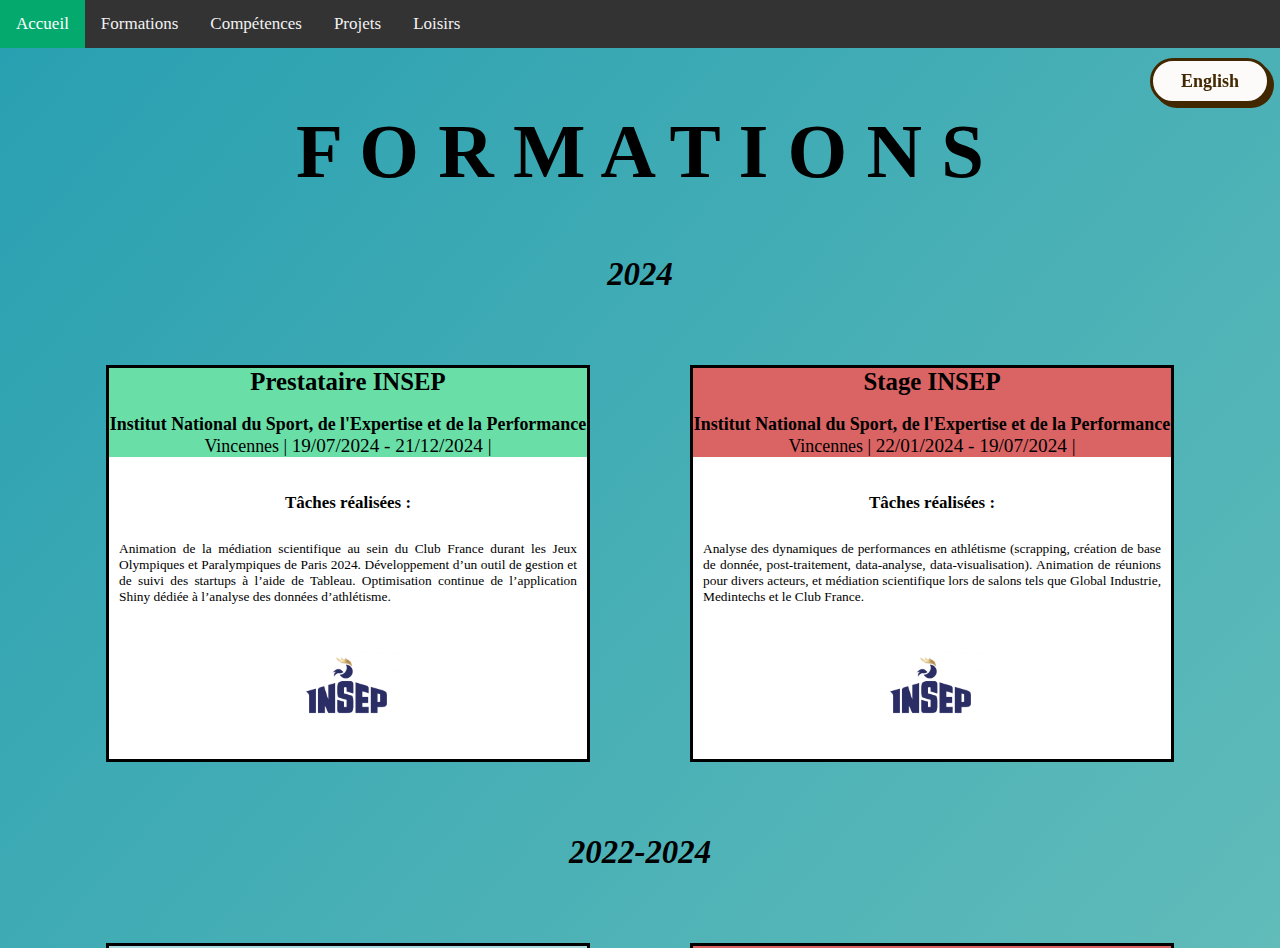
<file: pages/french/formations.html>
<html lang="en">
    
   
    
    <link rel="stylesheet" href="https://cdnjs.cloudflare.com/ajax/libs/font-awesome/4.7.0/css/font-awesome.min.css">
    
  <head>
    <link rel="stylesheet" href="../../css/background.css"> 
    <link rel="stylesheet" href="../../css/menu3.css"> 
    <link rel="stylesheet" href="../../css/title.css"> 
    <link rel="stylesheet" href="../../css/buttonLang.css"> 
    <link rel="stylesheet" href="../../css/box.css"> 


      <meta charset="UTF-8">
      <meta name="viewport" content="width=device-width, initial-scale=1.0">
      <title>Resume</title>

      <div class="topnav" id="myTopnav">
          <a id="tab1" class="active" onClick="redirectPages(this.id)" href="#">Accueil</a>
          <a id="tab2" onClick="redirectPages(this.id)" href="#">Formations</a>
          <a id="tab3" onClick="redirectPages(this.id)" href="#">Compétences</a>
          <a id="tab4" onClick="redirectPages(this.id)" href="#">Projets</a>
          <a id="tab5" onClick="redirectPages(this.id)" href="#">Loisirs</a>
          <a href="javascript:void(0);" class="icon" onclick="myFunction()">
            <i class="fa fa-bars"></i>
          </a>
      </div>
  
      <script>
          function myFunction() {
            var x = document.getElementById("myTopnav");
            if (x.className === "topnav") {
              x.className += " responsive";
            } else {
              x.className = "topnav";
            }
          }
      </script>
      



  </head>

    

    <link rel="stylesheet" href="../../css/texte.css"> 
    <!-- <link rel="stylesheet" href="../../css/timeline.css">  -->
    <link rel="stylesheet" href="../../css/link.css"> 
    <link rel="stylesheet" href="../../css/formations.css"> 

    <script src="../../js/changePages.js"></script>
       

    <body scroll="no" style="overflow: hidden;">   




        <!-- Background & animion & navbar & title -->
        <div class="container-fluid">
        <!-- Background animtion-->
            <div class="background">

            
            <button id="lang" class="button-74" role="button">English</button>
       
            <p class="popout">
                <span>F</span>
                <span>O</span>
                <span>R</span>
                <span>M</span>
                <span>A</span>
                <span>T</span>
                <span>I</span>   
                <span>O</span>
                <span>N</span>
                <span>S</span>
            </p>


            <!--------------------------------------------------------------------- Actuellement -------------------------------------------------------------------------------------------------------------->


            <div class="cards">

                <p style="font-weight: bold; font-size:calc(1vw + 20px); text-align: center; font-style: italic;">2024</p>
            </div>
            <br>
            <br>
            <br>
            <br>

            <div class="cards">

                <card>
                    <div class="order-container">
                        <div class="order-greenheader">
                            <h1><span style="font-size:calc(1vw + 12px)">Prestataire INSEP</span></h1>
                            <br/>
                            <h2><span style="font-size:calc(0.7vw + 9px)">Institut National du Sport, de l'Expertise et de la Performance</span></h2>
                            <span style="font-size:calc(0.7vw + 9px)">Vincennes | </span>
                            <span></span><span style="font-size:calc(0.8vw + 9px)">19/07/2024 - 21/12/2024 |</span>
                        </div>
                        <div class="order-list">
                            <br>
                            <br>
                            <h3 style="font-size:calc(0.7vw + 8px); text-align: center;">Tâches réalisées :</h3>
                            <br>
                            <p style="font-size:calc(0.5vw + 7px); text-align: justify; padding: 10px;">
                                Animation de la médiation scientifique au sein du Club France durant les Jeux Olympiques et Paralympiques de Paris 2024.
                                Développement d’un outil de gestion et de suivi des startups à l’aide de Tableau.
                                Optimisation continue de l’application Shiny dédiée à l’analyse des données d’athlétisme.
                            </p>                            
                            <br>
                            <br>
                            <a href="https://www.insep.fr/fr" target="_blank">
                                <img style="width: calc(5vw + 40px); display: block; margin-left: auto; margin-right: auto;" src="../../images/insep.png" />
                            </a>
                            <br>
                            <br>
                        </div>
                        <div class="order-footer"></div>
                    </div>
                </card>  

                <card>
                    <div class="order-container">
                        <div class="order-redheader">
                            <h1><span style="font-size:calc(1vw + 12px)">Stage INSEP</span></h1>
                            <br/>
                            <h2><span style="font-size:calc(0.7vw + 9px)">Institut National du Sport, de l'Expertise et de la Performance</span></h2>
                            <span style="font-size:calc(0.7vw + 9px)">Vincennes | </span>
                            <span></span><span style="font-size:calc(0.8vw + 9px)">22/01/2024 - 19/07/2024 |</span>
                        </div>
                        <div class="order-list">
                            <br>
                            <br>
                            <h3 style="font-size:calc(0.7vw + 8px); text-align: center;">Tâches réalisées :</h3>
                            <br>
                            <p style="font-size:calc(0.5vw + 7px); text-align: justify; padding: 10px;">
                                Analyse des dynamiques de performances en athlétisme (scrapping, création de base de donnée, post-traitement, data-analyse, data-visualisation).
                                Animation de réunions pour divers acteurs, et médiation scientifique lors de salons tels que Global Industrie, Medintechs et le Club France.
                            </p>                            
                            <br>
                            <br>
                            <a href="https://gameschool.inn.no/home/" target="_blank">
                                <img style="width: calc(5vw + 40px); display: block; margin-left: auto; margin-right: auto;" src="../../images/insep.png" />
                            </a>
                            <br>
                            <br>
                        </div>
                        <div class="order-footer"></div>
                    </div>
                </card>  
                     
            </div> 

            

            <br>
            <br>
            <br>
            <br>


            <!-----------------------------------------------------------------------2022-2024 ---------------------------------------------------------------------------------------------------------------->

            <div class="cards">

                <p style="font-weight: bold; font-size:calc(1vw + 20px); text-align: center; font-style: italic;">2022-2024</p>
            </div>
            <br>
            <br>
            <br>
            <br>

            <div class="cards">
                
                <card>
                    <div class="order-container">
                        <div class="order-blueheader">
                            <h1><span style="font-size:calc(1vw + 12px)">Master Science du Numérique et du Sport</span></h1>
                            <br/>
                            <h2><span style="font-size:calc(0.7vw + 9px)">Digisport</span></h2>
                            <span style="font-size:calc(0.7vw + 9px)">Rennes | </span>
                            <span></span><span style="font-size:calc(0.8vw + 9px)">2022 - 2024 |</span>
                        </div>
                        <div class="order-list">
                            <br>
                            <br>
                            <h3 style="font-size:calc(0.7vw + 8px); text-align: center;">Pour découvrir mon master, cliquez sur son logo !</h3>
                            <br>
                            <br>
                            <div style="display: flex; justify-content: center;">
                                <a href="https://digisport.univ-rennes.fr/" target="_blank">
                                    <img style="width: calc(5vw + 80px); display: block; margin-left: auto; margin-right: auto;" src="../../images/digisport.jpg" />
                                </a>
                            </div>
                            
                        </div>
                        <div class="order-footer"></div>
                    </div>
                </card>

                <card>
                    <div class="order-container">
                        <div class="order-redheader">
                            <h1><span style="font-size:calc(1vw + 12px)">Stage Norvège</span></h1>
                            <br/>
                            <h2><span style="font-size:calc(0.7vw + 9px)">Inland Norway University Of Applied Sciences</span></h2>
                            <span style="font-size:calc(0.7vw + 9px)">Hamar | </span>
                            <span></span><span style="font-size:calc(0.8vw + 9px)">04/04/2023 - 21/07/2023 |</span>
                        </div>
                        <div class="order-list">
                            <br>
                            <br>
                            <h3 style="font-size:calc(0.7vw + 8px); text-align: center;">Tâches réalisées :</h3>
                            <br>
                            <p style="font-size:calc(0.5vw + 7px); text-align: justify; padding: 10px;">
                                Dans le cadre du projet de recherche international mené conjointement par l'INN et les universités de Cambridge et Uppsala. J'ai participé à l'élaboration d'un jeu vidéo éducatif visant à lutter contre la désinformation, en travaillant sur l'animation de méta-humains, la capture de mouvement et la création d'environnements 3D. De plus, j'ai développé une interface pour l'envoi de messages du téléphone portable vers Unreal Engine.
                            </p>                            
                            <br>
                            <br>
                            <a href="https://gameschool.inn.no/home/" target="_blank">
                                <img style="width: calc(1.5vw + 40px); display: block; margin-left: auto; margin-right: auto;" src="../../images/INN.png" />
                            </a>
                            <br>
                            <br>
                        </div>
                        <div class="order-footer"></div>
                    </div>
                </card>  
                     
            </div> 

            

            <br>
            <br>
            <br>
            <br>


            <!--------------------------------------------------------------------- Annee 2019 - 2021 -------------------------------------------------------------------------------------------------------------->





            <!--------------------------------------------------------------------- Annee 2021 - 2022 -------------------------------------------------------------------------------------------------------------->


            <div class="cards">

                <p style="font-weight: bold; font-size:calc(1vw + 20px); text-align: center; font-style: italic;">Année 2021 - 2022</p>
            </div>
            <br>
            <br>
            <br>
            <br>

            <div class="cards">
                
                <card>
                    <div class="order-container">
                        <div class="order-blueheader">
                            <h1><span style="font-size:calc(1vw + 12px)">Licence 3 informatique</span></h1>
                            <br/>
                            <h2><span style="font-size:calc(0.7vw + 9px)">Université Bretagne Sud</span></h2>
                            <span style="font-size:calc(0.7vw + 9px)">Vannes | </span>
                            <span></span><span style="font-size:calc(0.8vw + 9px)">2021 - 2022 |</span>
                        </div>
                        <div class="order-list">
                            <br>
                            <br>
                            <h3 style="font-size:calc(0.7vw + 8px); text-align: center;"> Pour découvrir mon université, cliquez sur son logo !</h3>
                            <br>
                            <br>
                            <a href="https://www.univ-ubs.fr/fr/index.html" target="_blank">
                            <img style="width: calc(5vw + 80px); display: block; margin-left: auto; margin-right: auto;"
                                src="../../images/ubs.png" />
                            </a>
                        </div>
                        <div class="order-footer"></div>
                    </div>
                </card>
                
                <card>
                    <div class="order-container">
                        <div class="order-redheader">
                            <h1><span style="font-size:calc(1vw + 12px)">Service Civique</span></h1>
                            <br/>
                            <h2><span style="font-size:calc(0.7vw + 9px)">Ligue de Bretagne de Sport Universitaire</span></h2>
                            <span style="font-size:calc(0.7vw + 9px)">Rennes | </span>
                            <span></span><span style="font-size:calc(0.8vw + 9px)">01/01/2022 - 31/07/2022 |</span>
                        </div>
                        <div class="order-list">
                            <br>
                            <br>
                            <h3 style="font-size:calc(0.7vw + 8px); text-align: center;">Tâches réalisées :</h3>
                            <br>
                            <p style="font-size:calc(0.5vw + 7px); text-align: justify; padding: 10px;">
                                Aider à structurer et dynamiser le sport universitaire à l'Université Bretagne Sud (sur Vannes et Lorient).
                                Organisation de plusieurs événements sportifs pour les étudiants bretons.
                            </p>                            
                            <br>
                            <br>
                            <a href="https://sport-u-bretagne.com/" target="_blank">
                                <img style="width: calc(1.5vw + 40px); display: block; margin-left: auto; margin-right: auto;"
                                    src="../../images/ffsu.png" />
                            </a>
                            <br>
                            <br>
                        </div>
                        <div class="order-footer"></div>
                    </div>
                </card>  
        
            </div> 

            <br>
            <br>
            <br>
            <br>


            <!--------------------------------------------------------------------- Annee 2019 - 2021 -------------------------------------------------------------------------------------------------------------->


            <div class="cards">

                <p style="font-weight: bold; font-size:calc(1vw + 20px); text-align: center; font-style: italic;">Années 2019 - 2021</p>
            </div>
            <br>
            <br>
            <br>
            <br>

            

            <div class="cards">
                

                <card>
                    <div class="order-container">
                        <div class="order-blueheader">
                            <h1><span style="font-size:calc(1vw + 12px)">DUT informatique</span></h1>
                            <br/>
                            <h2><span style="font-size:calc(0.7vw + 9px)">Institut Universitaire de Technologie de Vannes</span></h2>
                            <span style="font-size:calc(0.7vw + 9px)">Vannes | </span>
                            <span></span><span style="font-size:calc(0.8vw + 9px)">2019 - 2021 |</span>
                        </div>
                        <div class="order-list">
                            <br>
                            <br>
                            <h3 style="font-size:calc(0.7vw + 8px); text-align: center;"> Pour découvrir mon IUT, cliquez sur son logo !</h3>
                            <br>
                            <br>
                            <a href="https://www.iutvannes.fr/" target="_blank">
                            <img style="width: calc(3vw + 80px); display: block; margin-left: auto; margin-right: auto;"
                                src="../../images/iutVannes.jpg" />
                            </a>
                            <br>
                            <br>
                        </div>
                        <div class="order-footer"></div>
                    </div>
                </card>
                

                <card>
                    <div class="order-container">
                        <div class="order-redheader">
                            <h1><span style="font-size:calc(1vw + 12px)">Stage administrateur réseau</span></h1>
                            <br/>
                            <h2><span style="font-size:calc(0.7vw + 9px)">KARROAD</span></h2>
                            <span style="font-size:calc(0.7vw + 9px)">Sophia Antipolis | </span>
                            <span></span><span style="font-size:calc(0.8vw + 9px)">12/04/2021 - 25/06/2021 |</span>
                        </div>
                        <div class="order-list">
                            <br>
                            <br>
                            <h3 style="font-size:calc(0.7vw + 8px); text-align: center;">Tâches réalisées :</h3>
                            <br>
                            <p style="font-size:calc(0.5vw + 7px); text-align: justify; padding: 10px;">
                                Déplacer le réseau de l'entreprise dans le cloud avec AWS.
                            Créer des VPNs entre le réseau local de l'entreprise et le cloud. 
                            Installer des logiciels sur des instances AWS ainsi qu'un réseau virtuel privé.
                            </p>                            
                            <br>
                            <br>
                            <a href="https://karroad.com/" target="_blank">
                                <img style="width: calc(1.5vw + 40px); display: block; margin-left: auto; margin-right: auto;"
                                    src="../../images/karroad.png" />
                            </a>
                            <br>
                            <br>
                        </div>
                        <div class="order-footer"></div>
                    </div>
                </card>  

                
            </div> 

            <br>
            <br>
            <br>
            <br>

            <!------------------------ JOBS ETE ------------------------------------------------------>

            <div class="cards">

                <card>
                    <div class="order-container">
                        <div class="order-greenheader">
                            <h1><span style="font-size:calc(1vw + 12px)">Eboueur / Trieur</span></h1>
                            <br/>
                            <h2><span style="font-size:calc(0.7vw + 9px)">Saint-Malo Agglomeration</span></h2>
                            <span style="font-size:calc(0.7vw + 9px)">Saint-Malo | </span>
                            <span></span><span style="font-size:calc(0.8vw + 9px)">Été 2020 |</span>
                        </div>
                        <div class="order-list">
                            <br>
                            <br>
                            <h3 style="font-size:calc(0.7vw + 8px); text-align: center;"> Collecte et tri des déchets.</h3>
                            <br>
                            <br>
                            <a href="https://www.stmalo-agglomeration.fr/accueil.html" target="_blank">
                                <img style="width: calc(1vw + 30px); display: block; margin-left: auto; margin-right: auto;"
                                    src="../../images/saintMaloAgglo.png" />
                            </a>
                            <br>
                            <br>
                        </div>
                        <div class="order-footer"></div>
                    </div>
                </card>


                <card>
                    <div class="order-container">
                        <div class="order-greenheader">
                            <h1><span style="font-size:calc(1vw + 12px)">Agent d'entretien</span></h1>
                            <br/>
                            <h2><span style="font-size:calc(0.7vw + 9px)">Keolis Armor</span></h2>
                            <span style="font-size:calc(0.7vw + 9px)">Saint-Malo | </span>
                            <span></span><span style="font-size:calc(0.8vw + 9px)">Été 2019 |</span>
                        </div>
                        <div class="order-list">
                            <br>
                            <br>
                            <h3 style="font-size:calc(0.7vw + 8px); text-align: center;"> Nettoyage de bus.</h3>
                            <br>
                            <br>
                            <a href="https://keolis-armor.com/fr/" target="_blank">
                                <img style="width: calc(2.5vw + 80px); display: block; margin-left: auto; margin-right: auto;"
                                    src="../../images/keolis.png" />
                            </a>
                            <br>
                            <br>
                        </div>
                        <div class="order-footer"></div>
                    </div>
                </card>
            </div> 

            <!---------------------------------------------------------------------------------------------------------------------------------------------------------------------------------------->

            <br>
            <br>
            <br>
            <br>
        
        

            <!--------------------------------------------------------------------- Annee 2016 - 2019 -------------------------------------------------------------------------------------------------------------->

            <div class="cards">

                <p style="font-weight: bold; font-size:calc(1vw + 20px); text-align: center; font-style: italic;">Années 2016 - 2019</p>
            </div>
            <br>
            <br>
            <br>
            <br>

            <div class="cards">
                

                <card>
                    <div class="order-container">
                        <div class="order-blueheader">
                            <h1><span style="font-size:calc(1vw + 12px)">Bac scientifique option SVT</span></h1>
                            <br/>
                            <h2><span style="font-size:calc(0.7vw + 9px)">Lycée l'institution</span></h2>
                            <span style="font-size:calc(0.7vw + 9px)">Saint-Malo | </span>
                            <span></span><span style="font-size:calc(0.8vw + 9px)">2016 - 2019 |</span>
                        </div>
                        <div class="order-list">
                            <br>
                            <br>
                            <h3 style="font-size:calc(0.7vw + 8px); text-align: center;"> Pour découvrir mon lycée, cliquez sur son logo !</h3>
                            <br>
                            <br>
                            <a href="https://www.ism-lapro.fr/" target="_blank">
                            <img style="width: calc(15vw + 80px); display: block; margin-left: auto; margin-right: auto;"
                                src="../../images/LogoInstitution.png" />
                            </a>
                            <br>
                            <br>
                        </div>
                        <div class="order-footer"></div>
                    </div>
                </card>

                
            </div> 

            <br>
            <br>
            <br>
            <br>

            <!------------------------ JOBS ETE ------------------------------------------------------>

            <div class="cards">

                <card>
                    <div class="order-container">
                        <div class="order-greenheader">
                            <h1><span style="font-size:calc(1vw + 12px)">Opérateur de ligne</span></h1>
                            <br/>
                            <h2><span style="font-size:calc(0.7vw + 9px)">La Cancalaise</span></h2>
                            <span style="font-size:calc(0.7vw + 9px)">Cancale | </span>
                            <span></span><span style="font-size:calc(0.8vw + 9px)">Été 2018 |</span>
                        </div>
                        <div class="order-list">
                            <br>
                            <br>
                            <h3 style="font-size:calc(0.7vw + 8px); text-align: center;"> Triage des moules dans une usine.</h3>
                            <br>
                            <br>
                            <a href="https://www.lacancalaise.fr/" target="_blank">
                                <img style="width: calc(4vw + 80px); display: block; margin-left: auto; margin-right: auto;"
                                    src="../../images/laCancalaise.png" />
                            </a>
                            <br>
                            <br>
                        </div>
                        <div class="order-footer"></div>
                    </div>
                </card>

                <card>
                    <div class="order-container">
                        <div class="order-greenheader">
                            <h1><span style="font-size:calc(1vw + 12px)">Ouvrier agricole</span></h1>
                            <br/>
                            <h2><span style="font-size:calc(0.7vw + 9px)">EARL LESNE CADIOU</span></h2>
                            <span style="font-size:calc(0.7vw + 9px)">Saint-Méloir-Des-Ondes | </span>
                            <span></span><span style="font-size:calc(0.8vw + 9px)">Été 2017 |</span>
                        </div>
                        <div class="order-list">
                            <br>
                            <br>
                            <h3 style="font-size:calc(0.7vw + 8px); text-align: center;"> Plantation de poireaux. </h3>
                            <br>
                            <br>
                            <img style="width: calc(2.5vw + 80px); display: block; margin-left: auto; margin-right: auto;"
                                src="../../images/poireau.png" />
                            <br>
                            <br>
                        </div>
                        <div class="order-footer"></div>
                    </div>
                </card>
                
            </div>

            <!---------------------------------------------------------------------------------------------------------------------------------------------------------------------------------------->

            <div class="cards">
                <div class="card">
                  <br>
                  <br>
                  <br>
                  <br>
                  <br>
                  <br>
                  <br>
                  <br>
                  <br>
                </div>
              
            </div>
                
            
        </div>      

    </body>

      


       

 
</html>
</file>
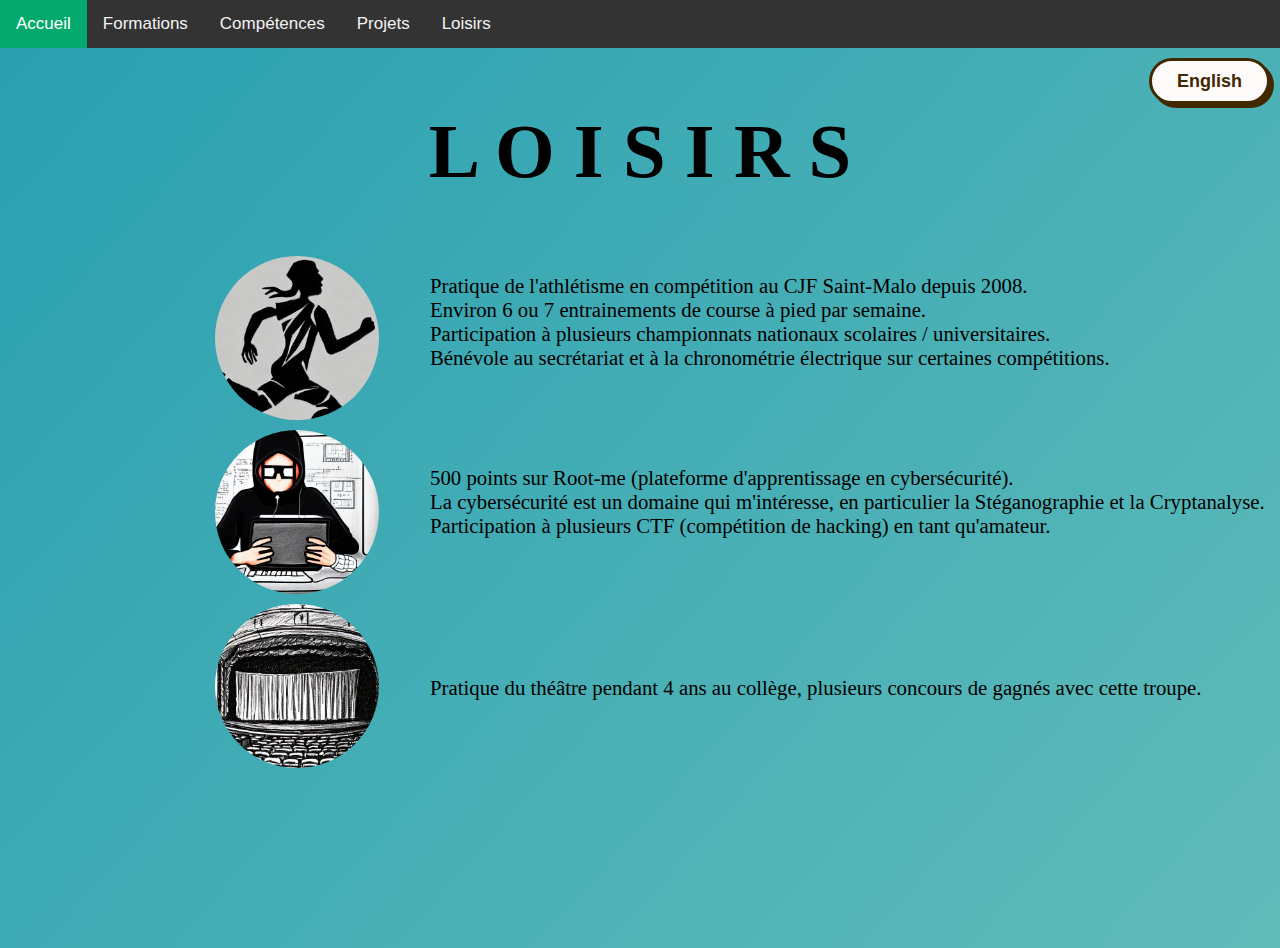
<file: pages/french/loisirs.html>
<html lang="en">
    
   
    
    <link rel="stylesheet" href="https://cdnjs.cloudflare.com/ajax/libs/font-awesome/4.7.0/css/font-awesome.min.css">
    
  <head>
    <link rel="stylesheet" href="../../css/background.css"> 
    <link rel="stylesheet" href="../../css/menu3.css"> 
    <link rel="stylesheet" href="../../css/title.css"> 
    <link rel="stylesheet" href="../../css/buttonLang.css"> 


      <meta charset="UTF-8">
      <meta name="viewport" content="width=device-width, initial-scale=1.0">
      <title>Resume</title>

      <div class="topnav" id="myTopnav">
        <a id="tab1" class="active" onClick="redirectPages(this.id)" href="#">Accueil</a>
        <a id="tab2" onClick="redirectPages(this.id)" href="#">Formations</a>
        <a id="tab3" onClick="redirectPages(this.id)" href="#">Compétences</a>
        <a id="tab4" onClick="redirectPages(this.id)" href="#">Projets</a>
        <a id="tab5" onClick="redirectPages(this.id)" href="#">Loisirs</a>
        <a href="javascript:void(0);" class="icon" onclick="myFunction()">
          <i class="fa fa-bars"></i>
        </a>
    </div>

    <script>
        function myFunction() {
          var x = document.getElementById("myTopnav");
          if (x.className === "topnav") {
            x.className += " responsive";
          } else {
            x.className = "topnav";
          }
        }
    </script>


      
      



  </head>
    
    
    


    <link rel="stylesheet" href="../../css/gif.css"> 
    <link rel="stylesheet" href="../../css/loisirs.css"> 
    <script src="../../js/changePages.js"></script>
       

    <body scroll="no" style="overflow: hidden;">   




        <!-- Background & animion & navbar & title -->
        <div class="container-fluid">
        <!-- Background animtion-->
            <div class="background">


                

            
            <button id="lang" class="button-74" role="button">English</button>


            <p class="popout">
                <span>L</span>
                <span>O</span>
                <span>I</span>
                <span>S</span>
                <span>I</span>
                <span>R</span> 
                <span>S</span> 
            </p>


            <div class="wrapper2">
                <div class="one">
                    <img class="imgLoisir" src="../../images/runner.jpg" />
                </div>
                <div class="two">
                    <br>
                    <p style="font-size:calc(1vw + 8px); text-align: left;">Pratique de l'athlétisme en compétition au CJF Saint-Malo depuis 2008. </p>
                    <p style="font-size:calc(1vw + 8px); text-align: left;">Environ 6 ou 7 entrainements de course à pied par semaine.</p>
                    <p style="font-size:calc(1vw + 8px); text-align: left;">Participation à plusieurs championnats nationaux scolaires / universitaires.</p>
                    <p style="font-size:calc(1vw + 8px); text-align: left;">Bénévole au secrétariat et à la chronométrie électrique sur certaines compétitions.</p>
                </div>

                <div class="three">
                    <img class="imgLoisir" src="../../images/hacker.jpg" />
                </div>
                <div class="four">
                    <br>
                    <br>
                    <p style="font-size:calc(1vw + 8px); text-align: left;">500 points sur Root-me (plateforme d'apprentissage en cybersécurité). </p>
                    <p style="font-size:calc(1vw + 8px); text-align: left;">La cybersécurité est un domaine qui m'intéresse, en particulier la Stéganographie et la Cryptanalyse. </p>
                    <p style="font-size:calc(1vw + 8px); text-align: left;">Participation à plusieurs CTF (compétition de hacking) en tant qu'amateur.</p>
                </div>
                <div class="five">
                    <img class="imgLoisir" src="../../images/theatre.jpg" />
                </div>
                <div class="six">
                    <br>
                    <br>
                    <br>
                    <br>
                    <p style="font-size:calc(1vw + 8px); text-align: left;">Pratique du théâtre pendant 4 ans au collège, plusieurs concours de gagnés avec cette troupe.</p>

                </div>
            </div>
              
      
          
                
        </div>    
    </div>      

    </body>

      


       

 
</html>
</file>
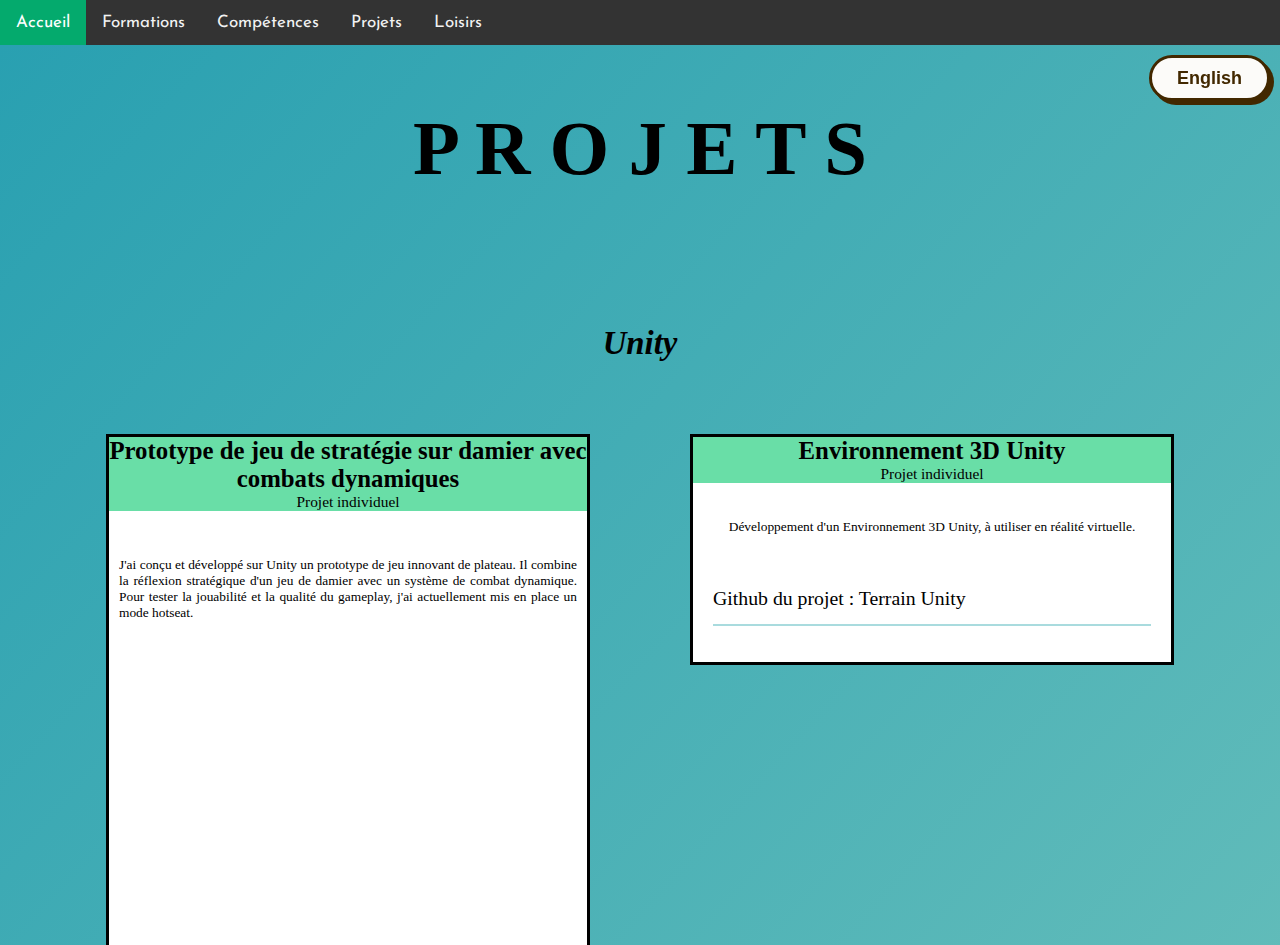
<file: pages/french/projets.html>
<html lang="en">
    
   
    
  <link rel="stylesheet" href="https://cdnjs.cloudflare.com/ajax/libs/font-awesome/4.7.0/css/font-awesome.min.css">
    
  <head>
    <link rel="stylesheet" href="../../css/background.css"> 
    <link rel="stylesheet" href="../../css/menu3.css"> 
    <link rel="stylesheet" href="../../css/title.css"> 
    <link rel="stylesheet" href="../../css/buttonLang.css"> 
    <link rel="stylesheet" href="../../css/box.css"> 


      <meta charset="UTF-8">
      <meta name="viewport" content="width=device-width, initial-scale=1.0">
      <title>Resume</title>

      <div class="topnav" id="myTopnav">
          <a id="tab1" class="active" onClick="redirectPages(this.id)" href="#">Accueil</a>
          <a id="tab2" onClick="redirectPages(this.id)" href="#">Formations</a>
          <a id="tab3" onClick="redirectPages(this.id)" href="#">Compétences</a>
          <a id="tab4" onClick="redirectPages(this.id)" href="#">Projets</a>
          <a id="tab5" onClick="redirectPages(this.id)" href="#">Loisirs</a>
          <a href="javascript:void(0);" class="icon" onclick="myFunction()">
            <i class="fa fa-bars"></i>
          </a>
      </div>
  
      <script>
          function myFunction() {
            var x = document.getElementById("myTopnav");
            if (x.className === "topnav") {
              x.className += " responsive";
            } else {
              x.className = "topnav";
            }
          }
      </script>
      



  </head>

    
    
    
    <link rel="stylesheet" href="../../css/link.css"> 
    <link rel="stylesheet" href="../../css/projets.css"> 
    <link rel="stylesheet" href="../../css/ytresponsive.css"> 

    
    <link href="https://fonts.googleapis.com/css?family=Josefin+Sans" rel="stylesheet">
    <script src="../../js/changePages.js"></script>
       

    <body scroll="no" style="overflow: hidden;">   




        <!-- Background & animion & navbar & title -->
        <div class="container-fluid">
        <!-- Background animtion-->
            <div class="background">

            
            <button id="lang" class="button-74" role="button">English</button>
        

            <p class="popout">
                <span>P</span>
                <span>R</span>
                <span>O</span>
                <span>J</span>
                <span>E</span>
                <span>T</span>
                <span>S</span>   
            </p>



            
            <!--------------------------------------------------------------------- Unity -------------------------------------------------------------------------------------------------------------->

            <br>
            <br>
            <br>
            <br>

            <div class="cards">

                <p style="font-weight: bold; font-size:calc(1vw + 20px); text-align: center; font-style: italic;">Unity</p>
            </div>
            <br>
            <br>
            <br>
            <br>

            <div class="cards">

                <card>
                    <div class="order-container">
                        <div class="order-greenheader">
                            <h2><span style="font-size:calc(1vw + 12px)">Prototype de jeu de stratégie sur damier avec combats dynamiques</span></h2>
                            <span style="font-size:calc(0.5vw + 9px)">Projet individuel</span>
                            
                        </div>
                        <div class="order-list">
                            <br>
                            <br>
                            <p style="font-size:calc(0.5vw + 7px); text-align: justify; padding: 10px;">
                                J'ai conçu et développé sur Unity un prototype de jeu innovant de plateau. 
                                Il combine la réflexion stratégique d'un jeu de damier avec un système de combat dynamique. 
                                Pour tester la jouabilité et la qualité du gameplay, j'ai actuellement mis en place un mode hotseat.
                               </p>
                            <br>
                            
                            <div class="video-responsive">
                                <iframe width="560" height="315" src="https://www.youtube.com/embed/D53kwjHdz28" title="YouTube video player" frameborder="0" allow="accelerometer; autoplay; clipboard-write; encrypted-media; gyroscope; picture-in-picture; web-share" allowfullscreen></iframe>
                            </div>

                            <br>
                            <br>
                            <a class="myLinkGreen" href="https://e.pcloud.link/publink/show?code=kZAArfZTeLOfl8g3hBWnFtm8b3DJbJdjsw7" target="_blank">Télécharger le jeu.</a>
                            <br>
                            <br>

                        </div>
                        <div class="order-footer">
                        </div>
                    </div>
                </card>
                
                <card>
                    <div class="order-container">
                        <div class="order-greenheader">
                            <h2><span style="font-size:calc(1vw + 12px)">Environnement 3D Unity</span></h2>
                            <span style="font-size:calc(0.5vw + 9px)">Projet individuel</span>
                            
                        </div>
                        <div class="order-list">
                            <br>
                            <br>
                            <p style="font-size:calc(0.5vw + 7px); text-align: center;">
                                Développement d'un Environnement 3D Unity, à utiliser en réalité virtuelle. 
                               </p>
                            <br>
                            <br>
                            <a class="myLinkBlue" href="https://github.com/Pulkio/unityTerrain" target="_blank">Github du projet : Terrain Unity </a>
                            <br>
                            <br>


                        </div>
                        <div class="order-footer">
                        </div>
                    </div>
                </card>
                 
             
            </div> 

            <br>
            <br>
            <br>
            <br>

            <div class="cards">
                
                <card>
                    <br>
                    <br>
                    <br>
                    <br>
                </card>
                 
             
            </div> 




            <!--------------------------------------------------------------------- Unreal Engine -------------------------------------------------------------------------------------------------------------->

            <br>
            <br>
            <br>
            <br>

            <div class="cards">

                <p style="font-weight: bold; font-size:calc(1vw + 20px); text-align: center; font-style: italic;">Unreal Engine</p>
            </div>
            <br>
            <br>
            <br>
            <br>

            <div class="cards">

                <card>
                    <div class="order-container">
                        <div class="order-redheader">
                            <h2><span style="font-size:calc(1vw + 12px)">Apprentissage des Bases d'Unreal</span></h2>
                            <span style="font-size:calc(0.5vw + 9px)">Projet individuel</span>
                            
                        </div>
                        <div class="order-list">
                            <br>
                            <br>
                            <p style="font-size:calc(0.5vw + 7px); text-align: justify; padding: 10px;">
                                Afin de me familiariser avec Unreal Engine, j'ai conçu un petit jeu. 
                                Ce projet m'a permis d'apprendre un éventail varié de fonctionnalités et de techniques. 
                                Parallèlement à la création de ce jeu, j'ai également réalisé une vidéo à l'aide du séquenceur d'Unreal Engine. 
                                Ce processus m'a donné l'opportunité de manipuler et d'appliquer différentes animations.
                               </p>
                            <br>
                            
                            <div class="video-responsive">
                                <iframe width="560" height="315" src="https://www.youtube.com/embed/TC7O3ULaVco" title="YouTube video player" frameborder="0" allow="accelerometer; autoplay; clipboard-write; encrypted-media; gyroscope; picture-in-picture; web-share" allowfullscreen></iframe>                            </div>

                            <br>
                            <br>

                            <div class="video-responsive">
                                <iframe width="560" height="315" src="https://www.youtube.com/embed/shO-fuaQURY" title="YouTube video player" frameborder="0" allow="accelerometer; autoplay; clipboard-write; encrypted-media; gyroscope; picture-in-picture; web-share" allowfullscreen></iframe>
                            </div>


                            <br>
                            <br>

                        </div>
                        <div class="order-footer">
                        </div>
                    </div>
                </card>
                
                <card>
                    <div class="order-container">
                        <div class="order-redheader">
                            <h2><span style="font-size:calc(1vw + 12px)">Fonctionnalités jeu vidéo contre la désinformation</span></h2>
                            <span style="font-size:calc(0.5vw + 9px)">Projet individuel</span>
                            
                        </div>
                        <div class="order-list">
                            <br>
                            <br>
                            <p style="font-size:calc(0.5vw + 7px); text-align: justify; padding: 10px;">
                                Développement d'un environnement 3D interactif représentant un bureau, enrichi par le retargeting d'animations mocap pour des déplacements aléatoires. 
                                Mise en place d'une application mobile Flutter, permettant aux utilisateurs d'interagir avec cet environnement via Unreal Engine, principalement en votant. 
                                Utilisation d'une connexion via UDP et un serveur externe pour une intégration fluide et efficace.
                            </p>
                            <br>
                            <br>

                            <div class="video-responsive">
                                <iframe width="560" height="315" src="https://www.youtube.com/embed/W5bk-wImE44" title="YouTube video player" frameborder="0" allow="accelerometer; autoplay; clipboard-write; encrypted-media; gyroscope; picture-in-picture; web-share" allowfullscreen></iframe>
                            </div>

                            <br>
                            <br>

                            <div class="video-responsive">
                                <iframe width="560" height="315" src="https://www.youtube.com/embed/rULNvMqJbjc" title="YouTube video player" frameborder="0" allow="accelerometer; autoplay; clipboard-write; encrypted-media; gyroscope; picture-in-picture; web-share" allowfullscreen></iframe>
                            </div>


                        </div>
                        <div class="order-footer">
                        </div>
                    </div>
                </card>
                 
             
            </div> 

            <br>
            <br>
            <br>
            <br>

            <div class="cards">
                
                <card>
                    <br>
                    <br>
                    <br>
                    <br>
                </card>
                 
             
            </div> 


             <!--------------------------------------------------------------------- Physiologie et Biomécanique -------------------------------------------------------------------------------------------------------------->


             <div class="cards">

                <p style="font-weight: bold; font-size:calc(1vw + 20px); text-align: center; font-style: italic;">Physiologie & Biomécanique</p>
            </div>
            <br>
            <br>
            <br>
            <br>

            <div class="cards">
                
                <card>
                    <div class="order-container">
                        <div class="order-blueheader">
                            <h2><span style="font-size:calc(1vw + 12px)">Analyse de la foulée en course à pied</span></h2>
                            <span style="font-size:calc(0.5vw + 9px)">Projet de groupe</span>
                            
                        </div>
                        <div class="order-list">
                            <br>
                            <br>
                            <p style="font-size:calc(0.5vw + 7px); text-align: justify; padding: 10px;">
                                Analyse de la vitesse de course, de la distance et de la longueur de foulée à partir d'un IMU Xsens dot placé au niveau du pied.
                            </p>
                            <br>
                            <br>
                            <a class="myLinkBlue" href="https://github.com/Pulkio/analyse_foulee/tree/master" target="_blank">Github du projet : Analyse foulée </a>
                            <br>
                            
                            <br>
                            <br>

                        </div>
                        <div class="order-footer">
                        </div>
                    </div>
                </card>

                
            </div> 

            <br>
            <br>
            <br>
            <br>


      

            
            <!--------------------------------------------------------------------- Java -------------------------------------------------------------------------------------------------------------->


            <div class="cards">

                <p style="font-weight: bold; font-size:calc(1vw + 20px); text-align: center; font-style: italic;">Java</p>
            </div>
            <br>
            <br>
            <br>
            <br>

            <div class="cards">
                
                <card>
                    <div class="order-container">
                        <div class="order-redheader">
                            <h2><span style="font-size:calc(1vw + 12px)">Zen l'initié</span></h2>
                            <span style="font-size:calc(0.5vw + 9px)">Projet individuel</span>
                            
                        </div>
                        <div class="order-list">
                            <br>
                            <br>
                            <p style="font-size:calc(0.5vw + 7px); text-align: justify; padding: 10px;">
                                Développement du jeu de plateau "Zen l'initié" en java. 
                                Ce projet était entièrement individuel, de la conception à la réalisation.
                               </p>
                            <!-- <br>
                            <br>
                            <a class="myLinkBlue" href="http://elwin.vdhazel.com/" target="_blank">Github du projet : Zen l'initié</a> -->
                            <br>
                            <br>

                            <div class="video-responsive">
                                <iframe style="display: block; margin-left: auto; margin-right: auto;" width="560" height="315" src="https://www.youtube.com/embed/rVsSp58qFiY?start=95" title="YouTube video player" frameborder="0" allow="accelerometer; autoplay; clipboard-write; encrypted-media; gyroscope; picture-in-picture" allowfullscreen></iframe> 
                            </div>
                        </div>
                        <div class="order-footer">
                        </div>
                    </div>
                </card>

                 
                <card>
                    <div class="order-container">
                        <div class="order-redheader">
                            <h2><span style="font-size:calc(1vw + 12px)">Tamagotchi</span></h2>
                            <span style="font-size:calc(0.5vw + 9px)">Projet de groupe</span>
                            
                        </div>
                        <div class="order-list">
                            <br>
                            <br>
                            <p style="font-size:calc(0.5vw + 7px); text-align: justify; padding: 10px;">
                                Développement du jeu Tamagotchi en version java. 
                                J'ai réalisé une grosse partie du backend.
                               </p>
                            <br>
                            <br>
                            <a class="myLinkRed" href="https://github.com/Ebenial/Tamagotchi" target="_blank">Github du projet : Tamagotchi</a>
                            <br>
                            <br>

                        </div>
                        <div class="order-footer">
                        </div>
                    </div>
                </card>

                

                
            </div> 

            <br>
            <br>
            <br>
            <br>

            <!--------------------------------------------------------------------- Python & Rcran -------------------------------------------------------------------------------------------------------------->


            <div class="cards">

                <p style="font-weight: bold; font-size:calc(1vw + 20px); text-align: center; font-style: italic;">Python & R cran</p>
            </div>
            <br>
            <br>
            <br>
            <br>

            <div class="cards">
                
                <card>
                    <div class="order-container">
                        <div class="order-greenheader">
                            <h2><span style="font-size:calc(1vw + 12px)">Data analyse montre Garmin</span></h2>
                            <span style="font-size:calc(0.5vw + 9px)">Projet à 2</span>
                            
                        </div>
                        <div class="order-list">
                            <br>
                            <br>
                            <p style="font-size:calc(0.5vw + 7px); text-align: justify; padding: 10px;">
                                Récupération des données de ma montre GPS de façon automatique.
                                Trie des données, et mise en forme de toutes les données sous des formats exploitables.
                                Création de plusieurs graphiques complexes à partir des données triées.
                                Mise en forme des graphiques avec Shiny.
                            </p>
                            <br>
                            <br>
                            <a class="myLinkGreen" href="https://guillaume-cobat.shinyapps.io/app-running/" target="_blank">Lien de l'application Shiny</a>
                            <br>
                            <br>

                        </div>
                        <div class="order-footer">
                        </div>
                    </div>
                </card>

                 
                <card>
                    <div class="order-container">
                        <div class="order-greenheader">
                            <span style="font-size:calc(1vw + 12px)">PDF Parser</span>
                            <h2><span style="font-size:calc(0.5vw + 9px)">Projet de groupe</span></h2>
                            
                        </div>
                        <div class="order-list">
                            <br>
                            <br>
                            <p style="font-size:calc(0.5vw + 7px); text-align: justify; padding: 10px;">
                                Développement d'un parser de papier scientifique. 
                                Permet de convertir les pdfs au format xml bien formaté.
                               </p>
                            <br>
                            <br>

                        </div>
                        <div class="order-footer">
                        </div>
                    </div>
                </card>

                

                
            </div> 

            <br>
            <br>
            <br>
            <br>

            <!--------------------------------------------------------------------- Android -------------------------------------------------------------------------------------------------------------->


            <div class="cards">

                <p style="font-weight: bold; font-size:calc(1vw + 20px); text-align: center; font-style: italic;">Android</p>
            </div>
            <br>
            <br>
            <br>
            <br>

            <div class="cards">
                
                <card>
                    <div class="order-container">
                        <div class="order-blueheader">
                            <h2><span style="font-size:calc(1vw + 12px)">OppRoadInfo</span></h2>
                            <span style="font-size:calc(0.5vw + 9px)">Projet de groupe</span>
                            
                        </div>
                        <div class="order-list">
                            <br>
                            <br>
                            <p style="font-size:calc(0.5vw + 7px); text-align: justify; padding: 10px;">
                                Développement d'une application Android d'info-traffic pour le laboratoire de recherche IRISA.
                                Démonstrateur pour montrer l'utilité des réseaux ad-hoc dans ce contexte.
                               </p>
                            <br>
                            <br>
                            <a class="myLinkBlue" href="https://github.com/Pulkio/OppRoadInfo-DUT-" target="_blank">Github du projet : OppRoadInfo</a>
                            <br>
                            <br>

                            <div class="video-responsive">
                                <iframe style="display: block; margin-left: auto; margin-right: auto;" width="560" height="315" src="https://www.youtube.com/embed/EGkhKuijmBA" title="YouTube video player" frameborder="0" allow="accelerometer; autoplay; clipboard-write; encrypted-media; gyroscope; picture-in-picture" allowfullscreen></iframe> 
                            </div>
                        </div>
                        <div class="order-footer">
                        </div>
                    </div>
                </card>

                 
                

                
            </div> 


              <!--------------------------------------------------------------------- Web -------------------------------------------------------------------------------------------------------------->

              <br>
              <br>
              <br>
              <br>
  
               <div class="cards">
  
                  <p style="font-weight: bold; font-size:calc(1vw + 20px); text-align: center; font-style: italic;">Web</p>
              </div>
              <br>
              <br>
              <br>
              <br>
  
            <div class="cards">

                <card>
                    <div class="order-container">
                        <div class="order-redheader">
                            <h2><span style="font-size:calc(1vw + 12px)">Ce portfolio</span></h2>
                            <span style="font-size:calc(0.5vw + 9px)">Projet individuel</span>
                        </div>
                        
                        <div class="order-list">
                            <br>
                            <br>
                            <p style="font-size:calc(0.5vw + 7px); text-align: justify; padding: 10px;">
                            J'ai réalisé ce site web entièrement en html, css et javascript.
                            </p>
                            <br>
                            <br>
  
                        </div>
                        <div class="order-footer">
                        </div>
                    </div>
                </card>

                <card>
                    <div class="order-container">
                        <div class="order-redheader">
                            <h2><span>Le site de la section pentathlon de mon club</span></h2>
                            <span style="font-size:calc(0.5vw + 9px)">Projet à 2</span>
                        </div>
                        <div class="order-list">
                            <br>
                            <br>
                            <p style="font-size:calc(0.5vw + 7px); text-align: justify; padding: 10px;">
                              Nous avons réalisé ce site web en html, css, javascript et php. 
                              Il est possible de modifier toutes les informations et images du site très simplement grâce à un mode administrateur que nous avons
                              développé également.
                               </p>
                            <br>
                            <br>
                            <a class="myLinkRed" href="https://cjfpentathlon-saintmalo.com/accueil.php" target="_blank">Lien vers le site</a>
                            <br>
                            <br>

                        </div>
                        <div class="order-footer">
                        </div>
                    </div>
                </card>
  
                   
                  
  
                  
            </div> 

             <!--------------------------------------------------------------------- C++ -------------------------------------------------------------------------------------------------------------->

            <br>
            <br>
            <br>
            <br>

             <div class="cards">

                <p style="font-weight: bold; font-size:calc(1vw + 20px); text-align: center; font-style: italic;">C++</p>
            </div>
            <br>
            <br>
            <br>
            <br>

            <div class="cards">
                
                <card>
                    <div class="order-container">
                        <div class="order-greenheader">
                            <h2><span style="font-size:calc(1vw + 12px)">Bataille navale</span></h2>
                            <span style="font-size:calc(0.5vw + 9px)">Projet individuel</span>
                            
                        </div>
                        <div class="order-list">
                            <br>
                            <br>
                            <p style="font-size:calc(0.5vw + 7px); text-align: justify; padding: 10px;">
                                Développement du jeu de bataille navale en C++.
                               </p>
                            <br>
                            <br>
                            <a class="myLinkGreen" href="https://github.com/Pulkio/batailleNavale" target="_blank">Github du projet : Bataille navale </a>
                            <br>
                            <br>

                        </div>
                        <div class="order-footer">
                        </div>
                    </div>
                </card>

                 
                

                
            </div> 

        
        
   
        </div>  

    
    </body>

 
</html>
</file>
<file: css/background.css>
/** Permet de supprimer la scroolbar*/
::-webkit-scrollbar {
  display: none;
}

body {
    font-family: Georgia, serif;
    box-sizing: border-box;
    
  }
  .container-fluid{
    height: 100%;
    margin: 0;
    padding: 0;
    width: 100%;
    background: #FFF;
  }
  /* ============= Animation background ========= */
  .background {
    /*background: linear-gradient(132deg, #76B947, #B1D8B7, #94C973);*/
    background: linear-gradient(132deg, #29A0B1, #98D7C2, #29A0B1);

    
    background-size: 400% 400%;
    animation: Gradient 15s ease infinite;
    position: relative;
    height: 100vh;
    width: 100%;
    overflow: scroll;
    padding:0;
    margin:0px;
  }
  .cube {
    position: absolute;
    top: 80vh;
    left: 45vw;
    width: 10px;
    height: 10px;
    border: solid 1px #D7D4E4;
    transform-origin: top left;
    transform: scale(0) rotate(0deg) translate(-50%, -50%);
    animation: cube 12s ease-in forwards infinite;
  }
  .cube:nth-child(2n) {
    border-color: #FFF ;
  }
  .cube:nth-child(2) {
    animation-delay: 2s;
    left: 25vw;
    top: 40vh;
  }
  .cube:nth-child(3) {
    animation-delay: 4s;
    left: 75vw;
    top: 50vh;
  }
  .cube:nth-child(4) {
    animation-delay: 6s;
    left: 90vw;
    top: 10vh;
  }
  .cube:nth-child(5) {
    animation-delay: 8s;
    left: 10vw;
    top: 85vh;
  }
  .cube:nth-child(6) {
    animation-delay: 10s;
    left: 50vw;
    top: 10vh;
  }
  /* ================= Header ============ */
  header{
    position: absolute;
    top:0%;
    left: 0%;
    width:100%;
    margin: 0;
    padding: 0;
  }
  /* navbar */
  nav{
    color: #FFF;
    float: right;
    margin:30px 90px;
  }
  nav ul{
    list-style: none;
  }
  nav ul li {
    float: left;
    transition: .3s;
  }
  nav ul li a{
    text-decoration: none;
    color: #EFEEF5;
    transition: .5;
    font-size: 15px;
    margin-left:16px;
  }
  nav ul li:hover a{
    text-decoration: none;
    color: #591BC5;;
  }
  nav ul li:hover{
    height: 45px;
    padding-top: 30px;
    margin-top: -30px;
   background: #EFEEF5;
    text-decoration: none;
    transform: skew(15deg);
  }
  /* Logo */
  .logo{
    width: 35px;
    height: 35px;
    background: #EFEEF5;
    margin: 40px 63px;
    float: left;
    transform: rotate(-30deg);
  }
  .logo span{
    color: #591BC5;
    font-size: 2em;
    line-height: 1.4;
    padding-left: 5px;
    font-weight: bold;
  }
  /* Header content & title & button*/
  .header-content{
    margin-top:25%;
    text-align: center;
    color:  #EFEEF5;
  }
  .header-content h1{
    text-transform: uppercase;
    font-size: 3em;
    letter-spacing: 1px;
  }
  .header-content p {
    font-size: 20px;
    line-height: 1.5;
    margin: 20px auto;
  }
  .header-content button{
    width: 140px;
    margin:20px 10px;
    color: #591BC5;
    font-size: 17px;
    border:1px solid #EFEEF5;
    font-weight: 500;
    background: #EFEEF5;
    border-radius: 20px;
    padding: 10px;
    cursor:pointer;
    transition: .3s;
  }
  .header-content button:hover{
    border-radius: 0;
  }
  /* Animate Background*/
  @keyframes Gradient {
    0% {
      background-position: 0% 50%;
    }
    50% {
      background-position: 100% 50%;
    }
    100% {
      background-position: 0% 50%;
    }
  }
  @keyframes cube {
    from {
      transform: scale(0) rotate(0deg) translate(-50%, -50%);
      opacity: 1;
    }
    to {
      transform: scale(20) rotate(960deg) translate(-50%, -50%);
      opacity: 0;
    }
  }
</file>
<file: css/menu3.css>
.topnav {
  overflow: hidden;
  background-color: #333;
  position: sticky;
  top: 0;
  z-index: 10000;
  font-family: 'Josefin Sans', sans-serif;
}

/* Permet d'enlever la bordure blanche tout autour de l'ecran*/
*{
  margin: 0;
  padding: 0;
  box-sizing: border-box;
}
.topnav a {
  float: left;
  display: block;
  color: #f2f2f2;
  text-align: center;
  padding: 14px 16px;
  text-decoration: none;
  font-size: 17px;
}

.topnav a:hover {
  color: #04AA6D;
}

.topnav a.active {
  background-color: #04AA6D;
  color: white;
}

.topnav .icon {
  display: none;
}

@media screen and (max-width: 600px) {
  .topnav a:not(:first-child) {display: none;}
  .topnav a.icon {
    float: right;
    display: block;
  }
}

@media screen and (max-width: 600px) {
  .topnav.responsive {position: relative;}
  .topnav.responsive .icon {
    position: absolute; 
    right: 0;
    top: 0;
  }
  .topnav.responsive a {
    float: none;
    display: block;
    text-align: center;
  }
}
</file>
<file: css/title.css>
html {
    background: white;
}
.popout {
    font-weight: 900;
    font-size: 6vw;
    padding: 60px;
    text-align: center;
}

/*
@keyframes ani {
    0% {
        transform: translate3d(0, 0, 0);
        text-shadow: 0em 0em 0 lightblue;
        color: black;
   }
    30% {
        transform: translate3d(0, 0, 0);
        text-shadow: 0em 0em 0 lightblue;
        color: black;
   }
    70% {
        transform: translate3d(0.08em, -0.08em, 0);
        text-shadow: -0.08em 0.08em lightblue;
        color: black;
   }
    100% {
        transform: translate3d(0.08em, -0.08em, 0);
        text-shadow: -0.08em 0.08em lightblue;
        color: black;
   }
}
.popout span {
    position: relative;
    display: inline-block;
    animation: ani 1s infinite alternate cubic-bezier(0.86, 0, 0.07, 1);
}
.popout span:nth-last-child(1n) {
    animation-delay: -0.1666666667s;
}
.popout span:nth-last-child(2n) {
    animation-delay: -0.3333333333s;
}
.popout span:nth-last-child(3n) {
    animation-delay: -0.5s;
}*/
</file>
<file: css/buttonLang.css>
/* CSS */
.button-74 {
  /* background-color: #fcfbf9; */
   background-color: #fcfbf9;
  border: 3px solid #422800;
  border-radius: 30px;
  box-shadow: #422800 4px 4px 0 0;
  color: #422800;
  cursor: pointer;
  display: inline-block;
  font-weight: 600;
  font-size: 18px;
  padding: 0 18px;
  line-height: 40px;
  float: right;
  text-decoration: none;
  user-select: none;
  -webkit-user-select: none;
  touch-action: manipulation;
  top:10;
  right:10;
  position: sticky;
  z-index: 9999;
  
}

.button-74:hover {
  background-color: #04AA6D;
}

.button-74:active {
  box-shadow: #422800 2px 2px 0 0;
  transform: translate(2px, 2px);
}

@media (min-width: 768px) {
  .button-74 {
    min-width: 120px;
    padding: 0 25px;
  }
}
</file>
<file: css/loisirs.css>
.wrapper2 {
    display: grid;
    grid-template-columns: repeat(6, 1fr);
    grid-gap: 10px;
    grid-auto-rows: minmax(100px, auto);
  }

.one {
    grid-column: 2 / 3;
    grid-row: 1;
}
  
.two {
    right: 10px;
    grid-column: 3 / 7;
    grid-row: 1;
} 

.three {
    grid-column: 2 / 3;
    grid-row: 2;
}
  
.four {
    grid-column: 3 / 7;
    grid-row: 2;
} 

.five {
    grid-column: 2 / 3;
    grid-row: 3;
}
  
.six {
    grid-column: 3 / 7;
    grid-row: 3;
} 




.imgLoisir {
    border-radius: 50%;
    width: calc(5vw + 100px);
}
</file>
<file: css/guillaume2.css>
body{
    background: rgba(218,218,218,1)
  }
  
  a{
    color: rgb(0, 0, 0)
  }
  

  
  .photo img{
    border-radius: 50%;
    width: 50%;
    height: auto;

    box-shadow: 10px 15px 25px 0 rgba(0,0,0,.2);

    transition: all .5s cubic-bezier(0.645, 0.045, 0.355, 1);
    margin-top: -10px;
  }
  
  .photo:hover img{
    box-shadow: 1px 1px 10px 0 rgba(0,0,0,.1);
  }
  
  .photo .glow-wrap{

    border-radius: 50%;
    overflow: hidden;
    position: absolute;

    width: 100%;
    height: 100%;
    top: 0;
    margin-top: -10px;
  }
  
  
  .photo:hover .glow{
    transform: rotate(45deg) translate(450%, 0);
    transition: all 1s cubic-bezier(0.645, 0.045, 0.355, 1);
  }
  
  .photo:hover img,
  .photo:hover .glow-wrap{
    margin-top: 0;
  }
  
  h1{
    position: absolute;
    z-index: 1;
    transform: translate(-25%, -65%);
    margin: 0;
    line-height: 1.2;
  }
  
 
  
  #author:hover{
    color: #111;
  }
</file>
<file: css/texte.css>
*{font-family: Georgia, serif;}
</file>
<file: css/home.css>
.card {
  color: rgb(0, 0, 0);
  padding: 1rem;
  text-align: center;
}

.cards {
  max-width: 90vw;
  margin: 0 auto;
  display: grid;
  gap: 1rem;
  grid-template-columns: repeat(auto-fit, minmax(300px, 1fr));
}
</file>
<file: css/contact.css>
.social-buttons {
    display: flex;
    flex-wrap: wrap;
    justify-content: center;
    gap: 8px;
}
.social-button {
    position: relative;
    display: flex;
    justify-content: center;
    align-items: center;
    outline: none;
    width: calc(2vw + 40px);
    height: calc(2vw + 40px);
    text-decoration: none;
    border-radius: 100%;
    background: #fff;
    text-align: center;
}
.social-button::after {
    content: '';
    position: absolute;
    top: -1px;
    left: 50%;
    display: block;
    width: 0;
    height: 0;
    border-radius: 100%;
    transition: 0.3s;
}
.social-button:focus, .social-button:hover {
    color: #fff;
}
.social-button:focus::after, .social-button:hover::after {
    width: calc(100% + 2px);
    height: calc(100% + 2px);
    margin-left: calc(-50% - 1px);
}
.social-button i, .social-button svg {
    position: relative;
    z-index: 1;
    transition: 0.3s;
}
.social-button i {
    font-size: calc(1vw + 20px);
}

.social-button--mail {
    color: #0072c6;
}
.social-button--mail::after {
    background: #0072c6;
}
.social-button--facebook {
    color: #3b5999;
}
.social-button--facebook::after {
    background: #3b5999;
}
.social-button--linkedin {
    color: #0077b5;
}
.social-button--linkedin::after {
    background: #0077b5;
}
.social-button--github {
    color: #6e5494;
}
.social-button--github::after {
    background: #6e5494;
}
.social-button--codepen {
    color: #212121;
}
.social-button--codepen::after {
    background: #212121;
}
.social-button--steam {
    color: #7da10e;
}
.social-button--steam::after {
    background: #7da10e;
}
.social-button--snapchat {
    color: #eec900;
}
.social-button--snapchat::after {
    background: #eec900;
}
.social-button--twitter {
    color: #55acee;
}
.social-button--twitter::after {
    background: #55acee;
}
.social-button--instagram {
    color: #e4405f;
}
.social-button--instagram::after {
    background: #e4405f;
}
.social-button--npmjs {
    color: #c12127;
}
.social-button--npmjs::after {
    background: #c12127;
}









 /* Popup container */
 .popup {
    position: relative;
    display: inline-block;
    cursor: pointer;
}
    
    /* The actual popup (appears on top) */
.popup .popuptext {
    visibility: hidden;
    /* width: 100%; */
    background-color: #555;
    color: #fff;
    text-align: center;
    border-radius: 6px;
    padding: 8px 0;
    position: absolute;
    z-index: 1;
    bottom: 125%;
    left: 50%;
    margin-left: -80px;
}
    
/* Popup arrow */
.popup .popuptext::after {
    content: "";
    position: absolute;
    top: 100%;
    left: 50%;
    margin-left: -5px;
    border-width: 5px;
    border-style: solid;
    border-color: #555 transparent transparent transparent;
}
    
    /* Toggle this class when clicking on the popup container (hide and show the popup) */
.popup .show {
    visibility: visible;
    -webkit-animation: fadeIn 1s;
    animation: fadeIn 1s
}
    
/* Add animation (fade in the popup) */
@-webkit-keyframes fadeIn {
    from {opacity: 0;}
    to {opacity: 1;}
}
    
@keyframes fadeIn {
    from {opacity: 0;}
    to {opacity:1 ;}
}
</file>
<file: css/box.css>
.order-container {
    border-style: solid;
    height: auto;
    width: calc(30vw + 100px);
    margin-left:auto;
    margin-right: auto;
    background-color: #fff;
  
}

.order-blueheader {
    text-align: center;
    background-color: #a9dbde;
    height: auto;


   
}

.order-greenheader {
    text-align: center;
    background-color: #69dea7;
    height: auto;
}

.order-redheader {
    text-align: center;
    background-color: #da6363;
    height: auto;
}
</file>
<file: css/link.css>
.container2 {
    height: 100%;
    display: flex;
    align-items: center;
}

.myLinkBlue {
    display: block;
    margin: auto;
    padding: 1rem 1.25rem;
    font-size: calc(1vw + 7px);
    text-decoration: none;
    color: rgb(0, 0, 0);
    position: relative;
    transition: all 0.3s cubic-bezier(0.2, 0, 0, 1);
    z-index: 1;
}
.myLinkBlue:after {
    content: '';
    display: block;
    height: 2px;
    position: absolute;
    bottom: 0;
    right: 1.25rem;
    left: 1.25rem;
    background-color: #a9dbde;
    transition: all 0.3s cubic-bezier(0.2, 0, 0, 1);
    transform-origin: bottom center;
    z-index: -1;
}
.myLinkBlue:hover {
    color: #000000;
}
.myLinkBlue:hover:after {
    right: 0;
    left: 0;
    height: 100%;
}




.myLinkGreen {
    display: block;
    margin: auto;
    padding: 1rem 1.25rem;
    font-size: calc(1vw + 7px);
    text-decoration: none;
    color: rgb(0, 0, 0);
    position: relative;
    transition: all 0.3s cubic-bezier(0.2, 0, 0, 1);
    z-index: 1;
}
.myLinkGreen:after {
    content: '';
    display: block;
    height: 2px;
    position: absolute;
    bottom: 0;
    right: 1.25rem;
    left: 1.25rem;
    background-color: #69dea7;
    transition: all 0.3s cubic-bezier(0.2, 0, 0, 1);
    transform-origin: bottom center;
    z-index: -1;
}
.myLinkGreen:hover {
    color: #000000;
}
.myLinkGreen:hover:after {
    right: 0;
    left: 0;
    height: 100%;
}







.myLinkRed {
    display: block;
    margin: auto;
    padding: 1rem 1.25rem;
    font-size: calc(1vw + 7px);
    text-decoration: none;
    color: rgb(0, 0, 0);
    position: relative;
    transition: all 0.3s cubic-bezier(0.2, 0, 0, 1);
    z-index: 1;
}
.myLinkRed:after {
    content: '';
    display: block;
    height: 2px;
    position: absolute;
    bottom: 0;
    right: 1.25rem;
    left: 1.25rem;
    background-color: #da6363;
    transition: all 0.3s cubic-bezier(0.2, 0, 0, 1);
    transform-origin: bottom center;
    z-index: -1;
}
.myLinkRed:hover {
    color: #000000;
}
.myLinkRed:hover:after {
    right: 0;
    left: 0;
    height: 100%;
}
</file>
<file: css/projets.css>
.card {
    color: rgb(0, 0, 0);
    padding: 1rem;
    text-align: center;
    margin: auto;
    width: 50%;
}
  
.cards {
    max-width: 90vw;
    margin: 0 auto;
    display: grid;
    gap: 1rem;
    grid-template-columns: repeat(auto-fit, minmax(300px, 1fr));
}
</file>
<file: css/ytresponsive.css>
.video-responsive { 
    overflow:hidden; 
    padding-bottom:56.25%; 
    position:relative; 
    height:0;
}
    
.video-responsive iframe {
    left:0; 
    top:0; 
    height:100%;
    width:100%;
    position:absolute;
}
</file>
<file: css/timeline.css>
/* Media Queries */
/* Card sizing */
/* Colors */
/* Calculations */
/* Placeholders */
@media (min-width: 1000px) {
    #timeline .demo-card:nth-child(odd) .head::after, #timeline .demo-card:nth-child(even) .head::after {
        position: absolute;
        content: "";
        width: 0;
        height: 0;
        border-top: 15px solid transparent;
        border-bottom: 15px solid transparent;
   }
    #timeline .demo-card:nth-child(odd) .head::before, #timeline .demo-card:nth-child(even) .head::before {
        position: absolute;
        content: "";
        width: 9px;
        height: 9px;
        background-color: #bdbdbd;
        border-radius: 9px;
        box-shadow: 0px 0px 2px 8px #f7f7f7;
   }
}
/* Some Cool Stuff */
.demo-card:nth-child(1) {
    order: 1;
}
.demo-card:nth-child(2) {
    order: 4;
}
.demo-card:nth-child(3) {
    order: 2;
}
.demo-card:nth-child(4) {
    order: 5;
}
.demo-card:nth-child(5) {
    order: 3;
}
.demo-card:nth-child(6) {
    order: 6;
}
/* Border Box */
* {
    box-sizing: border-box;
}
/* Fonts */
body {
    font-family: Georgia, serif;
}
#timeline {
    padding: 100px 0;
    

    border-bottom: 1px solid rgba(191, 191, 191, 0.4);
}
#timeline h1 {
    text-align: center;
    font-size: 3rem;
    font-weight: 200;
    margin-bottom: 20px;
}
#timeline p.leader {
    text-align: center;
    max-width: 90%;
    margin: auto;
    margin-bottom: 45px;
}
#timeline .demo-card-wrapper {
    position: relative;
    margin: auto;
}
@media (min-width: 1000px) {
    #timeline .demo-card-wrapper {
        display: flex;
        flex-flow: column wrap;
        width: 1170px;
        height: 1650px;
        margin: 0 auto;
   }
}
#timeline .demo-card-wrapper::after {
    z-index: 1;
    content: "";
    position: absolute;
    top: 0;
    bottom: 0;
    left: 50%;
    border-left: 1px solid rgba(191, 191, 191, 0.4);
}
@media (min-width: 1000px) {
    #timeline .demo-card-wrapper::after {
        border-left: 1px solid #bdbdbd;
   }
}
#timeline .demo-card {
    position: relative;
    display: block;
    margin: 10px auto 80px;
    max-width: 94%;
    z-index: 2;
}
@media (min-width: 480px) {
    #timeline .demo-card {
        max-width: 60%;
        box-shadow: 0px 1px 22px 4px rgba(0, 0, 0, 0.07);
   }
}
@media (min-width: 720px) {
    #timeline .demo-card {
        max-width: 40%;
   }
}
@media (min-width: 1000px) {
    #timeline .demo-card {
        max-width: 470px;
        height: 400px;
        margin: 90px;
        margin-top: 45px;
        margin-bottom: 45px;
   }
    #timeline .demo-card:nth-child(odd) {
        margin-right: 45px;
   }
    #timeline .demo-card:nth-child(odd) .head::after {
        border-left-width: 15px;
        border-left-style: solid;
        left: 100%;
   }
    #timeline .demo-card:nth-child(odd) .head::before {
        left: 491.5px;
   }
    #timeline .demo-card:nth-child(even) {
        margin-left: 45px;
   }
    #timeline .demo-card:nth-child(even) .head::after {
        border-right-width: 15px;
        border-right-style: solid;
        right: 100%;
   }
    #timeline .demo-card:nth-child(even) .head::before {
        right: 489.5px;
   }
    #timeline .demo-card:nth-child(2) {
        margin-top: 180px;
   }
}
#timeline .demo-card .head {
    position: relative;
    display: flex;
    align-items: center;
    color: #fff;
    font-weight: 400;
}
#timeline .demo-card .head .number-box {
    display: inline;
    float: left;
    margin: 15px;
    padding: 10px;
    font-size: 35px;
    line-height: 35px;
    font-weight: 600;
    background: rgba(0, 0, 0, 0.17);
}
#timeline .demo-card .head h2 {
    text-transform: uppercase;
    font-size: 1.3rem;
    font-weight: inherit;
    letter-spacing: 2px;
    margin: 0;
    padding-bottom: 6px;
    line-height: 1rem;
}
@media (min-width: 480px) {
    #timeline .demo-card .head h2 {
        font-size: 165%;
        line-height: 1.2rem;
   }
}
#timeline .demo-card .head h2 span {
    display: block;
    font-size: 0.6rem;
    margin: 0;
}
@media (min-width: 480px) {
    #timeline .demo-card .head h2 span {
        font-size: 0.8rem;
   }
}
#timeline .demo-card .body {
    background: #fff;
    border: 1px solid rgb(255, 255, 255);
    border-top: 0;
    padding: 15px;
}
@media (min-width: 1000px) {
    #timeline .demo-card .body {
        height: 315px;
   }
}
#timeline .demo-card .body p {
    font-size: 14px;
    line-height: 18px;
    margin-bottom: 15px;
}
#timeline .demo-card .body img {
    display: block;
    width: 100%;
}
#timeline .demo-card--step1 {
    background-color: #46b8e9;
}
#timeline .demo-card--step1 .head::after {
    border-color: #46b8e9;
}
#timeline .demo-card--step2 {
    background-color: #3ee9d1;
}
#timeline .demo-card--step2 .head::after {
    border-color: #3ee9d1;
}
#timeline .demo-card--step3 {
    background-color: #ce43eb;
}
#timeline .demo-card--step3 .head::after {
    border-color: #ce43eb;
}
#timeline .demo-card--step4 {
    background-color: #4d92eb;
}
#timeline .demo-card--step4 .head::after {
    border-color: #4d92eb;
}
#timeline .demo-card--step5 {
    background-color: #46b8e9;
}
#timeline .demo-card--step5 .head::after {
    border-color: #46b8e9;
}
</file>
<file: css/formations.css>
.card {
    color: rgb(0, 0, 0);
    padding: 1rem;
    text-align: center;
    margin: auto;
    width: 50%;
}
  
.cards {
    max-width: 90vw;
    margin: 0 auto;
    display: grid;
    gap: 1rem;
    grid-template-columns: repeat(auto-fit, minmax(300px, 1fr));
}
</file>
<file: css/gif.css>
img.animated-gif{
    width: 20vw;
    height: auto;
}

.first{
    width:100vw;
    height:20vw;
    position:absolute;
    border:5px solid red;
}
.second{
   border:5px solid blue;
   width:100vw;
   height:20vw;
   position: relative;
   top: 25vw;
}
.third{
    border:5px solid rgb(255, 2, 217);
    width:100vw;
    height:20vw;
    position: relative;
    top: 30vw;
 }
</file>
